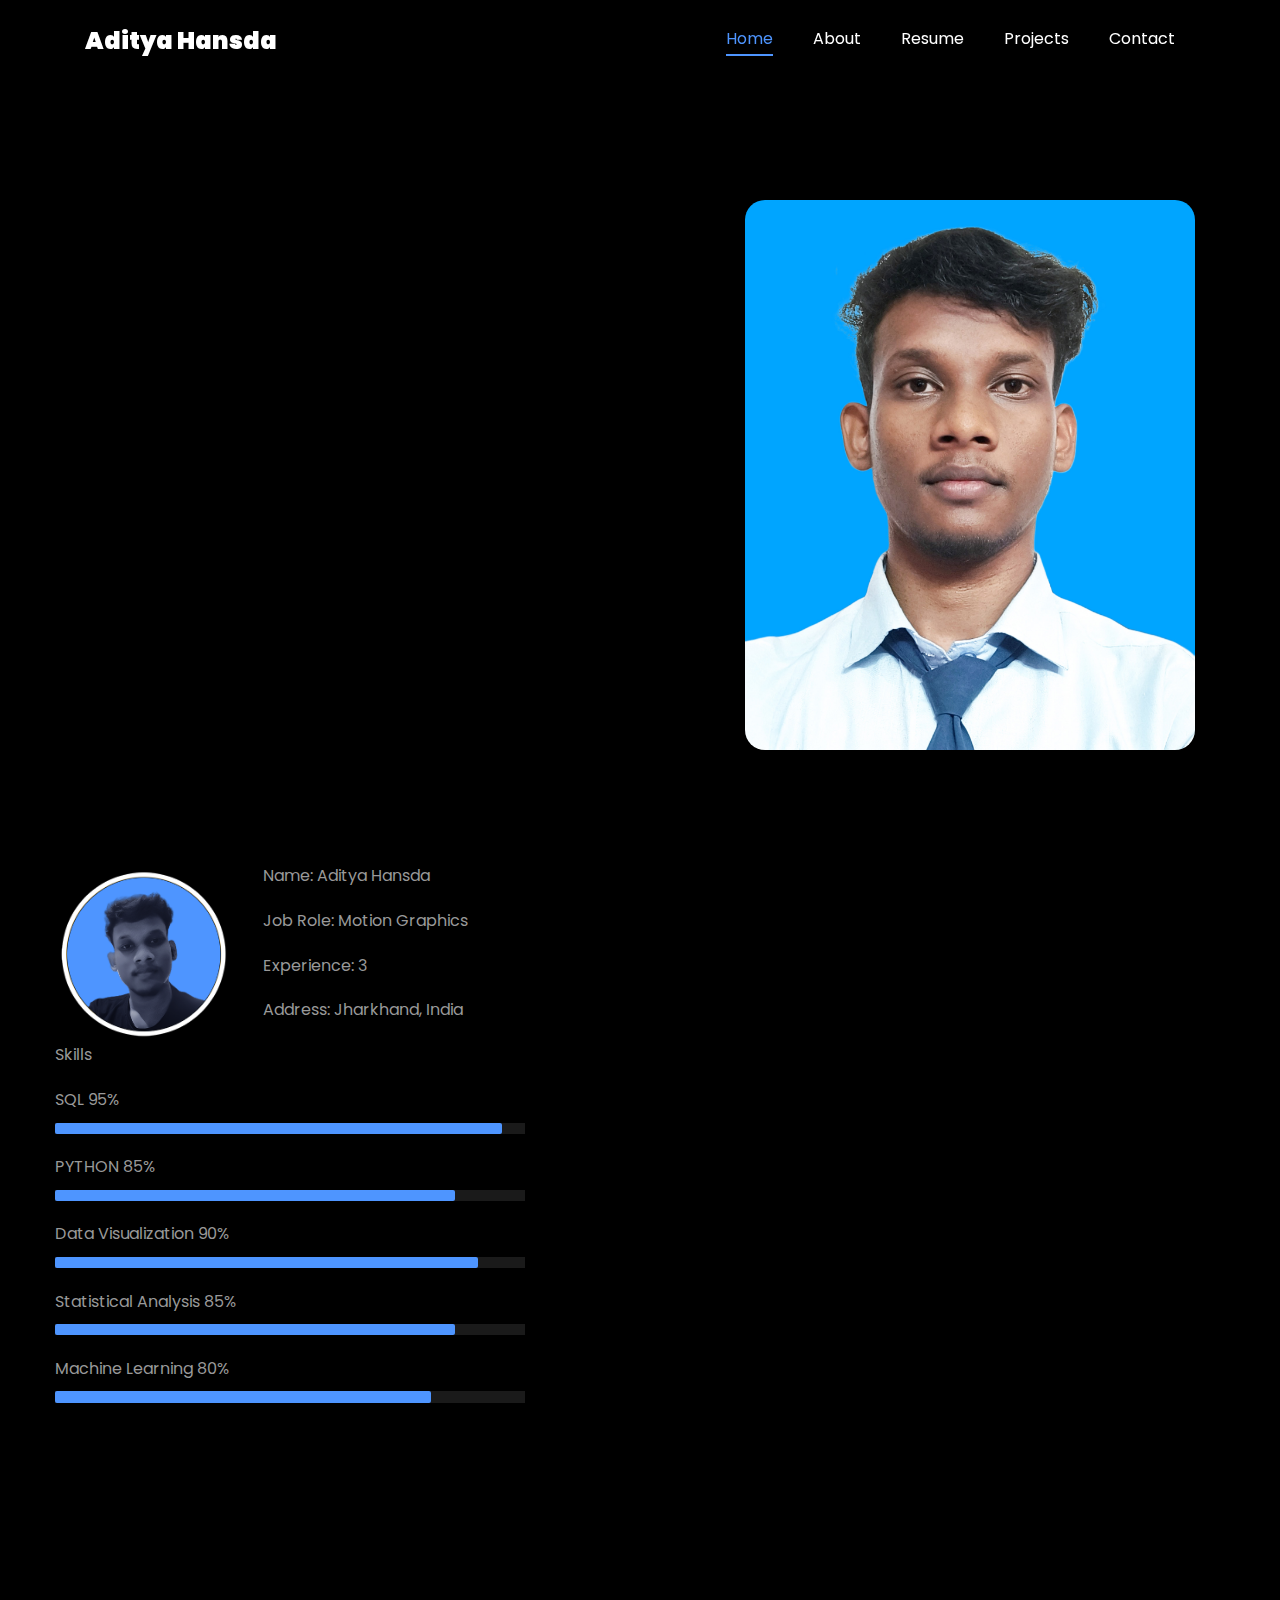
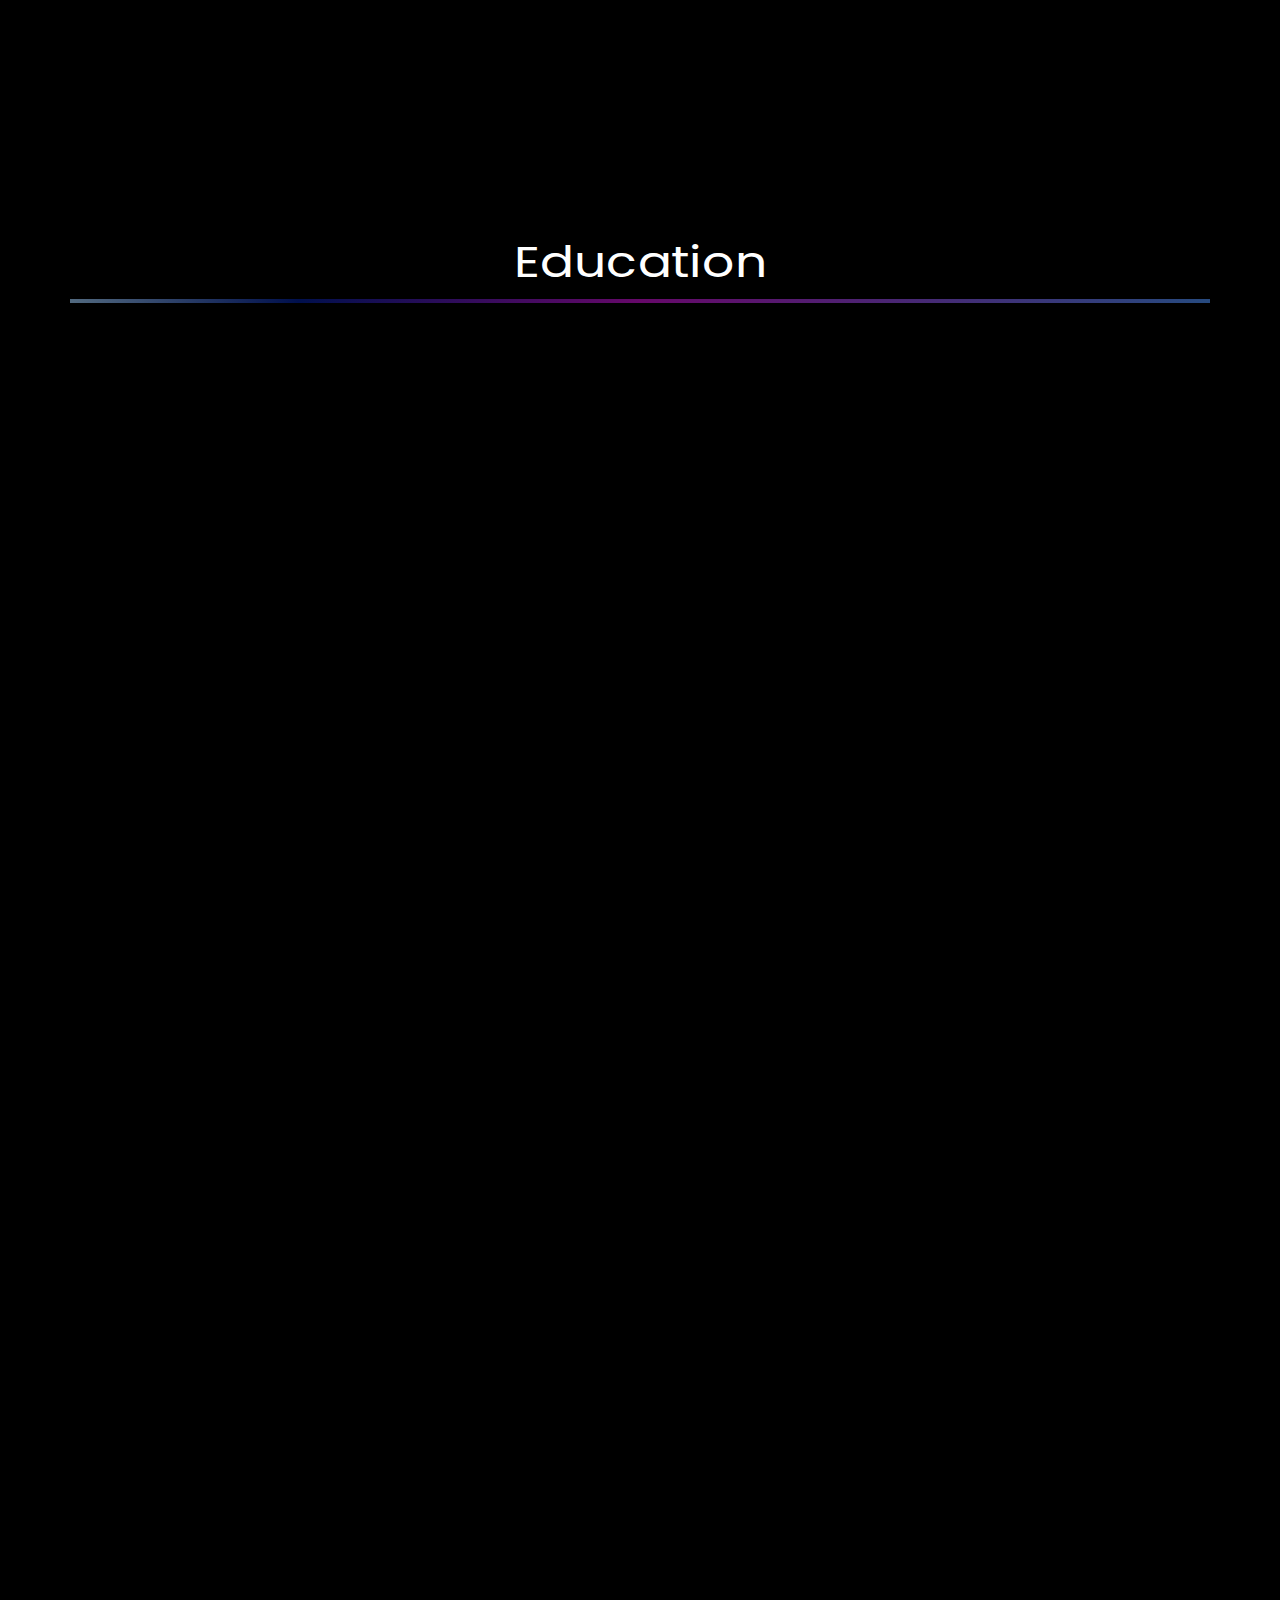
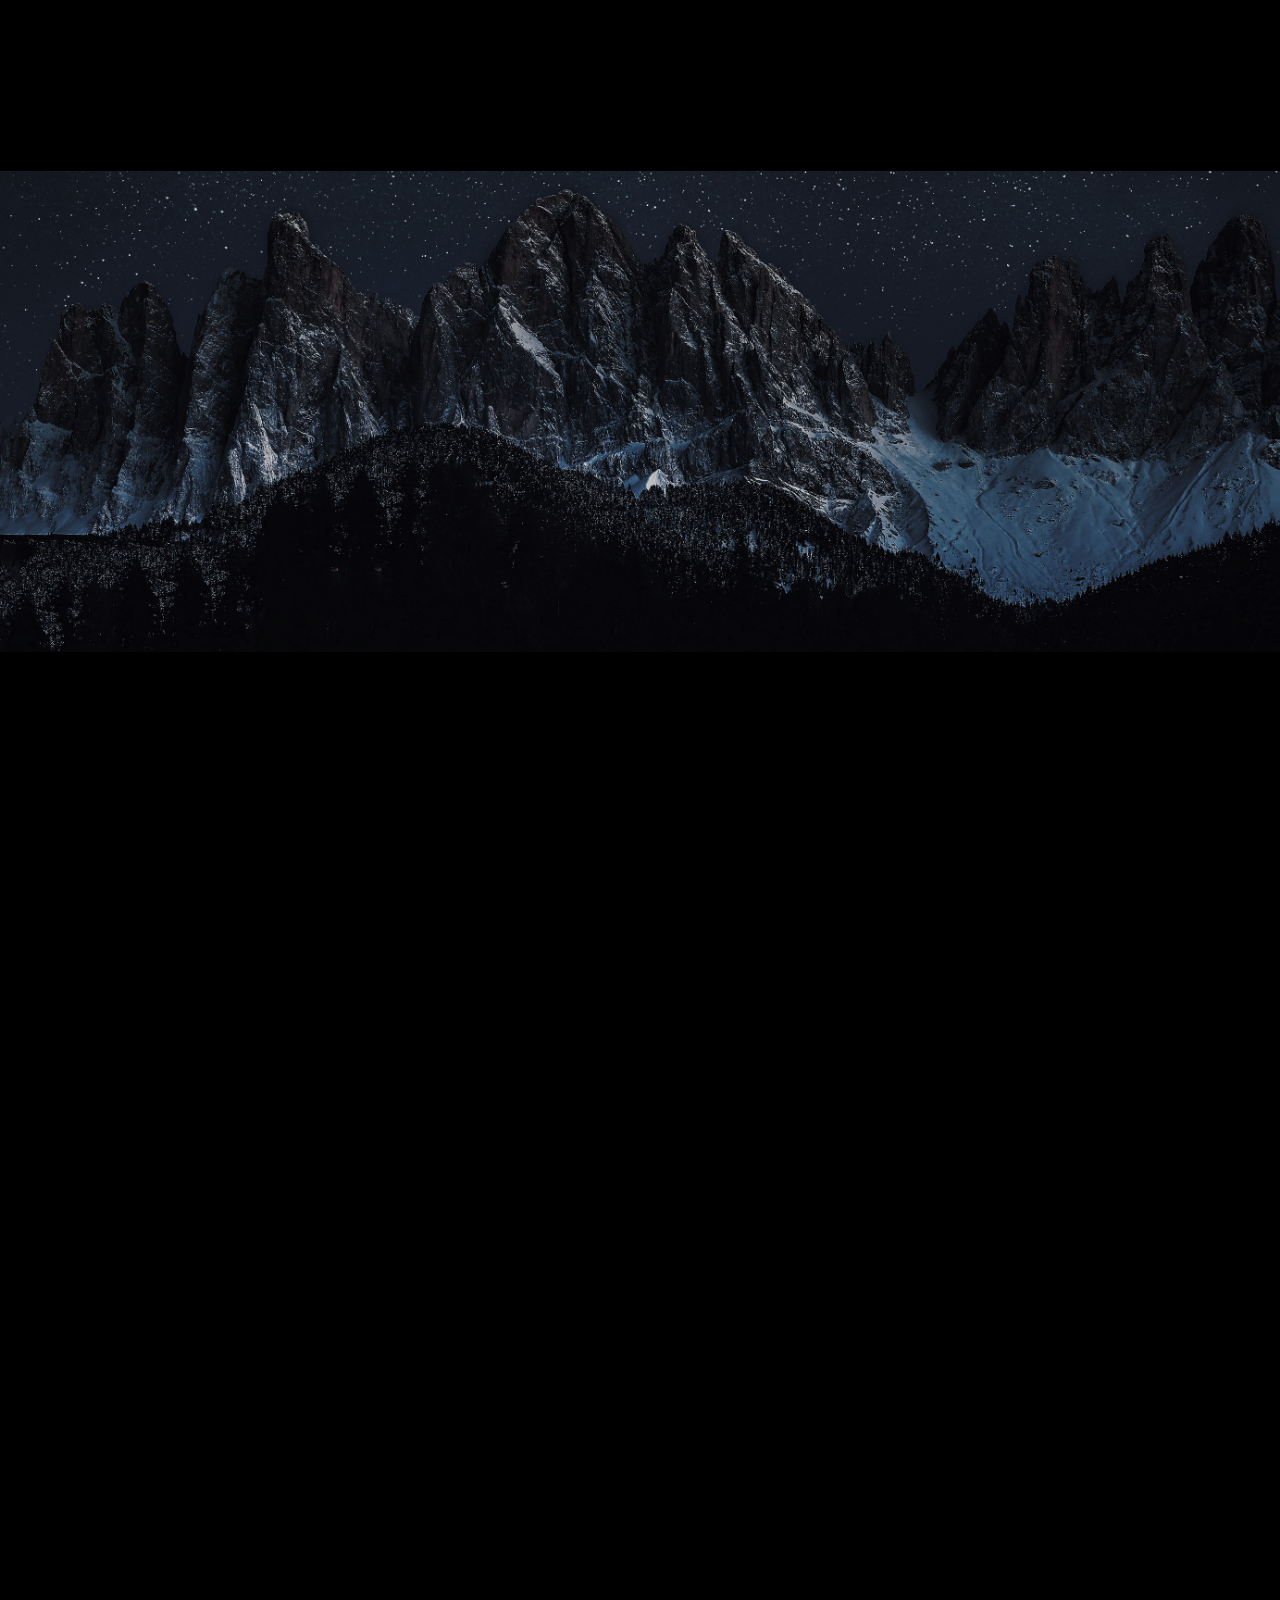
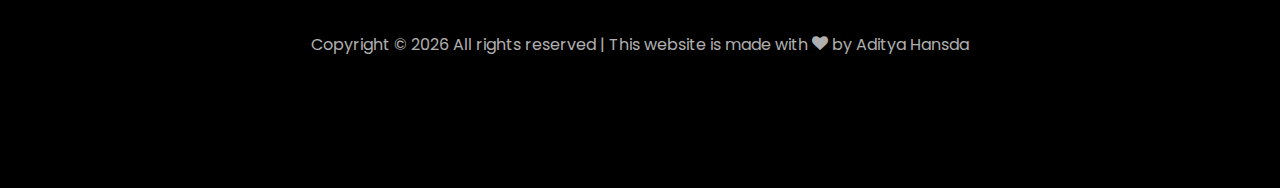
<file: index.html>
<!DOCTYPE html>
<html lang="en">

<head>
	<title>Aditya Handsa Portfolio</title>
	<meta charset="utf-8">
	<meta name="viewport" content="width=device-width, initial-scale=1, shrink-to-fit=no">

	<link href="https://fonts.googleapis.com/css?family=Poppins:100,200,300,400,500,600,700,800,900" rel="stylesheet">

	<link rel="stylesheet" href="css/open-iconic-bootstrap.min.css">
	<link rel="stylesheet" href="css/animate.css">

	<link rel="stylesheet" href="css/owl.carousel.min.css">
	<link rel="stylesheet" href="css/owl.theme.default.min.css">
	<link rel="stylesheet" href="css/magnific-popup.css">

	<link rel="stylesheet" href="css/aos.css">

	<link rel="stylesheet" href="css/ionicons.min.css">

	<link rel="stylesheet" href="css/flaticon.css">
	<link rel="stylesheet" href="css/icomoon.css">
	<link rel="stylesheet" href="css/style.css">



	<style>
		/*======================================
//--//-->   ABOUT
======================================*/

		.about-mf .box-shadow-full {
			padding-top: 4rem;
			padding-bottom: 4rem;
		}

		.about-mf .about-img {
			margin-bottom: 2rem;
		}

		.about-mf .about-img img {
			margin-left: 10px;
		}


		.skill-mf .progress {
			/* background-color: #cde1f8; */
			margin: .5rem 0 1.2rem 0;
			border-radius: 0;
			height: .7rem;
		}

		.skill-mf .progress .progress-bar {
			height: .7rem;
			background-color: #4e95ff;
		}


		/* Animation styles */
		#typing-animation {
			position: relative;
			font-size: 30px;
			font-weight: bold;
			color: rgb(255, 255, 255);
			overflow: hidden;
			white-space: nowrap;
			animation: typing 3s steps(20, end) infinite;
		}

		#typing-animation:before {
			content: "";
			/* position: absolute; */
			top: 0;
			left: 0;
			width: 0;
			height: 100%;
			background-color: #ccc;
			animation: typing-cursor 0.5s ease-in-out infinite;
		}

		@keyframes typing {
			from {
				width: 0;
			}

			to {
				width: 100%;
			}
		}

		@keyframes typing-cursor {
			from {
				width: 5px;
			}

			to {
				width: 0;
			}
		}


		/* project image zoom effect */

		.zoom-effect {
			overflow: hidden;
			transition: transform 0.3s ease-out;
		}

		.zoom-effect:hover {
			transform: scale(1.1);
		}
	</style>


</head>

<body data-spy="scroll" data-target=".site-navbar-target" data-offset="300">


	<nav class="navbar navbar-expand-lg navbar-dark ftco_navbar ftco-navbar-light site-navbar-target" id="ftco-navbar">
		<div class="container">
			<a class="navbar-brand" href="index.html">Aditya Hansda</a>
			<button class="navbar-toggler js-fh5co-nav-toggle fh5co-nav-toggle" type="button" data-toggle="collapse"
				data-target="#ftco-nav" aria-controls="ftco-nav" aria-expanded="false" aria-label="Toggle navigation">
				<span class="oi oi-menu"></span> Menu
			</button>

			<div class="collapse navbar-collapse" id="ftco-nav">
				<ul class="navbar-nav nav ml-auto">
					<li class="nav-item"><a href="#home-section" class="nav-link"><span>Home</span></a></li>
					<li class="nav-item"><a href="#about-section" class="nav-link"><span>About</span></a></li>
					<li class="nav-item"><a href="#resume-section" class="nav-link"><span>Resume</span></a></li>
					<li class="nav-item"><a href="#project-section" class="nav-link"><span>Projects</span></a></li>
					<li class="nav-item"><a href="#contact-section" class="nav-link"><span>Contact</span></a></li>
				</ul>
			</div>
		</div>
	</nav>
	<section id="home-section" class="hero">
		<div class="home-slider  owl-carousel">
			<div class="slider-item ">
				<div class="overlay"></div>
				<div class="container">
					<div class="row d-md-flex no-gutters slider-text align-items-end justify-content-end"
						data-scrollax-parent="true">


						<div class="one-third  order-md-last img"
							style="background-image:url(images/AdityaHansda.jpg); height: 550px; width: 450px; border-radius: 20px; background-color: red;">
							<div class="overlay"></div>
						</div>


						<div class="one-forth d-flex  align-items-center ftco-animate"
							data-scrollax=" properties: { translateY: '70%' }">
							<div class="text">
								<span class="subheading">Hello!</span>
								<h1 class="mb-4 mt-3">I'm <span>Aditya Hansda</span></h1>

								<!-- Element to contain animated typing -->
								<span id="typing-animation"></span>

								<script>

									// Initialize the typing animation
									const typingAnimationElement = document.getElementById('typing-animation');

									// Create an array of typing text
									const typingTexts = [
										'Computer Engineer  ',
										'Graphic Designer  ',

									];

									// Create a function to display the typing animation for a given text
									function playTypingAnimation(text) {
										// Loop through each character and add it to the element
										for (let i = 0; i < text.length; i++) {
											setTimeout(() => {
												typingAnimationElement.textContent += text[i];
											}, i * 200); // Increase the delay to slow down the typing animation
										}

										// Once the animation is complete, reset the text and start over
										setTimeout(() => {
											typingAnimationElement.textContent = '';
											playTypingAnimation(typingTexts[(typingTexts.indexOf(text) + 1) % typingTexts.length]);
										}, text.length * 200);
									}

									// Start the typing animation loop
									playTypingAnimation(typingTexts[0]);

								</script>

								<br>
								<br>
								<h2>Cyber Security Student</h2>
								<!-- <h2 class="d-flex" style="margin-bottom: 0">With over 5 years of experience</h2> -->
								<!-- <br> -->
								<p><a href="https://t.me/JharkhandEnginnersHub" class="btn btn-primary py-3 px-4">My
										Community</a>
									<a href="https://github.com/rishabhnmishra"
										class="btn btn-white btn-outline-white py-3 px-4">My works</a>
								</p>
							</div>
						</div>
					</div>
				</div>
			</div>
		</div>
	</section>



	<section class="ftco-about img ftco-section ftco-no-pb" id="about-section">
		<div class="container">
			<div class="row">
				<div class="row d-flex align-items-stretch">
					<div class="row d-flex">
						<div class="col-md-6 col-lg-5 d-flex">
							<div class="img-about img d-flex align-items-stretch">
								<div class="overlay">
									<div class="row">
										<div class="col-sm-6 col-md-5">
											<div class="about-img">
												<img src="images/about-me.png" class="img-fluid rounded b-shadow-a"
													alt="">
											</div>
										</div>
										<!-- Details next to profile image -->
										<div class="col-sm-6 col-md-7">
											<div class="about-info">
												<p><span class="title-s">Name: </span> <span>Aditya Hansda</span></p>
												<p><span class="title-s">Job Role: </span> <span>Motion Graphics</span>
												</p>
												<p><span class="title-s">Experience: </span> <span>3</span>
												</p>
												<p><span class="title-s">Address: </span> <span>Jharkhand, India</span>
												</p>
											</div>
										</div>
									</div>

									<div class="skill-mf">
										<p class="title-s">Skills</p>
										<span>SQL</span> <span class="pull-right">95%</span>
										<div class="progress">
											<div class="progress-bar" role="progressbar" style="width: 95%;"
												aria-valuenow="95" aria-valuemin="0" aria-valuemax="100"></div>
										</div>

										<span>PYTHON</span> <span class="pull-right">85%</span>
										<div class="progress">
											<div class="progress-bar" role="progressbar" style="width: 85%"
												aria-valuenow="85" aria-valuemin="0" aria-valuemax="100"></div>
										</div>

										<span>Data Visualization</span> <span class="pull-right">90%</span>
										<div class="progress">
											<div class="progress-bar" role="progressbar" style="width: 90%"
												aria-valuenow="90" aria-valuemin="0" aria-valuemax="100"></div>
										</div>

										<span>Statistical Analysis</span> <span class="pull-right">85%</span>
										<div class="progress">
											<div class="progress-bar" role="progressbar" style="width: 85%"
												aria-valuenow="85" aria-valuemin="0" aria-valuemax="100"></div>
										</div>

										<span>Machine Learning</span> <span class="pull-right">80%</span>
										<div class="progress">
											<div class="progress-bar" role="progressbar" style="width: 80%"
												aria-valuenow="80" aria-valuemin="0" aria-valuemax="100"></div>
										</div>
									</div>
								</div>
							</div>
						</div>

						<div class="col-md-6 col-lg-7 pl-lg-5 pb-5">
							<div class="row justify-content-start pb-3">
								<div class="col-md-12 heading-section ftco-animate">

									<h1 class="big">About</h1>
									<h2 class="mb-4">About Me</h2>

									<p>Hi, I’m Aditya Hansda, a B.Tech student in Cyber Security at Guru Gobind Singh
										Educational Society's Technical Campus. I lead Jharkhand Engineers Hub (JEHUB),
										a
										resource hub for polytechnic students. Passionate about web development, graphic
										design, and gaming.</p>
									<ul class="about-info mt-4 px-md-0 px-2">
										<li class="d-flex"><span>Profile:</span> <span>Data Science &amp;
												Analytics</span>
										</li>
										<li class="d-flex"><span>Other Skills:</span> <span>Cloud, PySpark, Excel, Git,
												JIRA, Google Analytics &amp; SEO</span></li>
										<li class="d-flex"><span>Interest:</span> <span>Traveling, Travel Photography,
												Teaching</span></li>
									</ul>
								</div>
							</div>


							<div class="counter-wrap ftco-animate d-flex mt-md-3">
								<div class="text">
									<p class="mb-4">
										<span class="number" data-number="30">0</span> <span>+</span>
										<span>&nbsp; Projects completed</span>
									</p>
									<p><a href="https://www.linkedin.com/in/rishabhnmishra/"
											class="btn btn-primary py-3 px-3">LinkedIn</a></p>
								</div>
							</div>
						</div>
					</div>
				</div>
			</div>
	</section>




	<section class="ftco-section ftco-no-pb" id="resume-section">
		<div class="container">
			<div class="row justify-content-center pb-5">
				<div class="col-md-10 heading-section text-center ftco-animate">
					<h1 class="big big-2">Resume</h1>
					<h2 class="mb-4">Resume</h2>
					<p>Looking for an opportunity in the field of Web Development. I am enthusiastic about exploring new
						challenges and continuously expanding my skillset to stay at the forefront of web development
						trends and technologies</p>
				</div>
			</div>

			<!-- <div class="row">
				<h1 class="big-4">Experience</h1>
				<div class="underline"></div>
			</div>
			<br>

			<div class="row">
				<div class="col-md-6">
					<div class="resume-wrap ftco-animate">
						<span class="date">2021-Present</span>
						<h2>Senior Data Analyst</h2>
						<span class="position">Merkle</span>
						<p class="mt-4">Merkle, a leading CXM and media company with over 10K+ professionals globally.
							It's a part of Dentsu International.
						<ul>
							<li>Analysed ad campaigns, clickstream, and customer surveys data, identified an increasing
								demand and launched a strategic product line.</li>
							<li>Developed time series forecasting models to predict sales and optimize marketing
								budgets, got model performance of 92%.</li>
							<li>Designed and executed A/B tests, performed rigorous statistical analysis. Led to 20% MoM
								increase in the conversion rate.</li>
						</ul>
						</p>
					</div>

				</div>

				<div class="col-md-6">
					<div class="resume-wrap ftco-animate">
						<span class="date">2018-2021</span>
						<h2>Senior Data Analyst</h2>
						<span class="position">iQuanti</span>
						<p class="mt-4">iQuanti is a data-driven digital marketing analytics and solutions company,
							helps top 100 global brands.
						<ul>
							<li>Performed in-depth market research and analysis to create online pages. Resulted in
								~100% website growth and 30% increase in conversion rate YoY.</li>
							<li>Delivered multiple training and mentorship sessions on analytical tools like SQL, MS
								Excel, Power BI, Tableau and Python.</li>
							<li>Performed migration and enhancements for merchandising dashboard, involved data
								integration and its feature improvement.</li>
						</ul>
						</p>
					</div>

				</div>
			</div> -->

			<br>
			<br>

			<div class="row">
				<h1 class="big-4">Education</h1>
				<div class="underline"></div>
			</div>
			<br>

			<div class="row">
				<div class="col-md-6">
					<div class="resume-wrap ftco-animate">
						<span class="date">2024-2027</span>
						<h2>B.tech in Cyber Security</h2>
						<span class="position">Guru Gobind Singh Educational Society's Technical Campus</span>
						<p class="mt-4">Grade: Apparing</p>
					</div>
				</div>

				<div class="col-md-6">
					<div class="resume-wrap ftco-animate">
						<span class="date">2020-2024</span>
						<h2>Diploma in Computer Engineering</h2>
						<span class="position">G.P Khutri</span>
						<p class="mt-4">Grade: First class distinction.</p>
					</div>
				</div>
			</div>

			<div class="row justify-content-center mt-5">
				<div class="col-md-6 text-center ftco-animate">
					<p><a href="#" class="btn btn-primary py-4 px-5">Download CV</a></p>
				</div>
			</div>
		</div>
	</section>



	<section class="ftco-section" id="project-section">
		<div class="container">
			<div class="row justify-content-center mb-5 pb-5">
				<div class="col-md-7 heading-section text-center ftco-animate">
					<h1 class="big big-2">Projects</h1>
					<h2 class="mb-4">Projects</h2>
					<p>Below are the sample of my work that I have done</p>
				</div>
			</div>
			<!-- <div class="row d-flex">
				<div class="col-md-4 d-flex ftco-animate">
					<div class="blog-entry justify-content-end">
						<a href="https://github.com/adityahansda/OnlineFIRSystem" class="block-20 zoom-effect"
							style="background-image: url('images/FIR.png');">
						</a>
						<div class="text mt-3 float-right d-block">

							<h3 class="heading"><a href="https://github.com/adityahansda/OnlineFIRSystem">Online
									FIR System</a></h3>
							<p>A web-based platform enabling citizens to file FIRs online, upload evidence, and track
								case status, enhancing accessibility and efficiency in crime reporting. Developed with
								HTML, CSS, JavaScript, </p>
						</div>
					</div>
				</div>
				<div class="col-md-4 d-flex ftco-animate">
					<div class="blog-entry justify-content-end">
						<a href="https://github.com/rishabhnmishra/Python_Diwali_Sales_Analysis/blob/main/Diwali_Sales_Analysis.ipynb"
							class="block-20 zoom-effect" style="background-image: url('images/proj_2.jpg');">
						</a>
						<div class="text mt-3 float-right d-block">

							<h3 class="heading"><a
									href="https://github.com/rishabhnmishra/Python_Diwali_Sales_Analysis/blob/main/Diwali_Sales_Analysis.ipynb">Data
									Analysis using Python Project for Beginners</a></h3>
							<p>Performed exploratory data analysis on diwali sales data using Python to improve the
								customer experience.</p>
						</div>
					</div>
				</div>
				<div class="col-md-4 d-flex ftco-animate">
					<div class="blog-entry">
						<a href="https://github.com/rishabhnmishra/Madhav_Store_Analysis_PowerBI/blob/main/Madhav%20Store%20dashboard.jpg"
							class="block-20 zoom-effect" style="background-image: url('images/proj_3.jpg');">
						</a>
						<div class="text mt-3 float-right d-block">

							<h3 class="heading"><a
									href="https://github.com/rishabhnmishra/Madhav_Store_Analysis_PowerBI/blob/main/Madhav%20Store%20dashboard.jpg">Power
									BI Sales dashboard Project for Beginners</a></h3>
							<p>Designed a power bi dashboard for Madhav Store to track and analyze the online sales data
								acorss India.</p>
						</div>
					</div>
				</div>
			</div>
			<br> -->
			<!-- added justify-content-center to center align the last two projects -->
			<div class="row d-flex justify-content-center">
				<div class="col-md-4 d-flex ftco-animate">
					<div class="blog-entry justify-content-end">
						<a href="https://github.com/adityahansda/OnlineFIRSystem" class="block-20 zoom-effect"
							style="background-image: url('images/FIR.png');">
						</a>
						<div class="text mt-3 float-right d-block">

							<h3 class="heading"><a href="https://github.com/adityahansda/OnlineFIRSystem">Online FIR
									System</a></h3>
							<p>A web-based platform enabling citizens to file FIRs online, upload evidence, and track
								case status, enhancing accessibility and efficiency in crime reporting. Developed with
								HTML, CSS, JavaScript, and Bootstrap.</p>
						</div>
					</div>
				</div>
				<div class="col-md-4 d-flex ftco-animate">
					<div class="blog-entry justify-content-end">
						<a href="https://github.com/adityahansda/gemini_multipdf_chat" class="block-20 zoom-effect"
							style="background-image: url('images/PDF.png');">
						</a>
						<div class="text mt-3 float-right d-block">

							<h3 class="heading"><a href="https://github.com/adityahansda/gemini_multipdf_chat">
									Geminin multipdf chat
								</a></h3>
							<p>Gemini PDF Chatbot: A Streamlit-based application powered by the Gemini conversational AI
								model. Upload multiple PDF files, extract text, and engage in natural language
								conversations to receive detailed responses based on the document context.</p>
						</div>
					</div>
				</div>
			</div>
		</div>
	</section>

	<section class="ftco-section ftco-no-pt ftco-no-pb ftco-counter img" id="section-counter">
		<div class="container">
			<div class="row d-md-flex align-items-center">
				<div class="col-md d-flex justify-content-center counter-wrap ftco-animate">
					<div class="block-18">
						<div class="text">
							<strong class="number" data-number="10">0</strong>
							<span>Certificates</span>
						</div>
					</div>
				</div>
				<div class="col-md d-flex justify-content-center counter-wrap ftco-animate">
					<div class="block-18">
						<div class="text">
							<strong class="number" data-number="6">0</strong>
							<span>Projects</span>
						</div>
					</div>
				</div>
				<div class="col-md d-flex justify-content-center counter-wrap ftco-animate">
					<div class="block-18">
						<div class="text">
							<strong class="number" data-number="1000">0</strong>
							<span>My Commnuity Members</span>
						</div>
					</div>
				</div>
				<div class="col-md d-flex justify-content-center counter-wrap ftco-animate">
					<div class="block-18">
						<div class="text">
							<strong class="number" data-number="0">0</strong>
							<span>Cups of coffee</span>
						</div>
					</div>
				</div>
			</div>
		</div>

		<div class="ftco-section ftco-hireme img margin-top" style="background-image: url(images/bg_1.jpg)">
			<!-- <div class="container"> -->
			<div class="row justify-content-center">
				<div class="col-md-7 ftco-animate text-center">
					<h2>More projects on<span> Github </span> </h2>
					<div class="heading">
						<h4> I love to Design Front-end &amp; Graphics Design </h4>
						<br>
						<p><a href="https://github.com/adityahansda" class="btn btn-primary py-3 px-5">GitHub</a></p>
					</div>
				</div>
			</div>
			<!-- </div> -->
		</div>
	</section>



	<section class="ftco-section contact-section ftco-no-pb" id="contact-section">
		<div class="container">
			<div class="row justify-content-center mb-5 pb-3">
				<div class="col-md-7 heading-section text-center ftco-animate">
					<h1 class="big big-2">Contact</h1>
					<h2 class="mb-4">Contact Me</h2>
					<p>Below are the details to reach out to me!</p>
				</div>
			</div>

			<div class="row d-flex contact-info mb-5">
				<div class="col-md-6 col-lg-3 d-flex ftco-animate">
					<div class="align-self-stretch box p-4 text-center">
						<div class="icon d-flex align-items-center justify-content-center">
							<span class="icon-map-signs"></span>
						</div>
						<h3 class="mb-4">Address</h3>
						<p>Bokaro,Jharkhand,India</p>
					</div>
				</div>
				<div class="col-md-6 col-lg-3 d-flex ftco-animate">
					<div class="align-self-stretch box p-4 text-center">
						<div class="icon d-flex align-items-center justify-content-center">
							<span class="icon-phone2"></span>
						</div>
						<h3 class="mb-4">Contact Number</h3>
						<p><a href="tel://0101010101">+ 6205981226</a></p>
					</div>
				</div>
				<div class="col-md-6 col-lg-3 d-flex ftco-animate">
					<div class="align-self-stretch box p-4 text-center">
						<div class="icon d-flex align-items-center justify-content-center">
							<span class="icon-paper-plane"></span>
						</div>
						<h3 class="mb-4">Email Address</h3>
						<p><a href="mailto:info@yoursite.com">adityahansda10@gmail.com</a></p>
					</div>
				</div>
				<div class="col-md-6 col-lg-3 d-flex ftco-animate">
					<div class="align-self-stretch box p-4 text-center">
						<div class="icon d-flex align-items-center justify-content-center">
							<span class="icon-globe"></span>
						</div>
						<h3 class="mb-4">Download Resume</h3>
						<p><a
								href="https://drive.google.com/file/d/1T8tq2YA4iu3rxX_OEdeCDMyhxq0D-B7I/view?usp=drive_link">resumelink</a>
						</p>
					</div>
				</div>

				<div class="container">
					<br>
					<br>
					<div class="row justify-content-center">
						<div class="col-md-7 ftco-animate text-center">
							<h2>Have a<span> Question? </span> <a href="https://wa.me/+916205981226/?text=Hi, I have a
									question for you" class="btn btn-primary py-3 px-5">Click Here</a> </h2>
						</div>
					</div>
					<br>
					<ul class="ftco-footer-social list-unstyled d-flex justify-content-center align-items-center mb-0">
						<li class="ftco-animate normal-txt">Find me on </li>
						<li class="ftco-animate"><a href="https://www.youtube.com/@adityahansda10"><span
									class="icon-youtube"></span></a></li>
						<li class="ftco-animate"><a href="https://www.linkedin.com/in/aditya-hanasda/"><span
									class="icon-linkedin"></span></a></li>
						<li class="ftco-animate"><a href="https://www.instagram.com/aditya_hansda10/"><span
									class="icon-instagram"></span></a></li>
					</ul>
					<br>
				</div>
			</div>
	</section>




	<footer class="ftco-footer ftco-section">
		<div class="container">
			<div class="row">
				<div class="col-md-12 text-center">

					<p><!-- Link back to Colorlib can't be removed. Template is licensed under CC BY 3.0. -->
						Copyright &copy;
						<script>document.write(new Date().getFullYear());</script> All rights reserved | This website
						is made with <i class="icon-heart color-danger" aria-hidden="true"></i> by <a
							href="https://colorlib.com" target="_blank">Aditya Hansda</a>
						<!-- Link back to Colorlib can't be removed. Template is licensed under CC BY 3.0. -->
					</p>
				</div>
			</div>
		</div>
	</footer>


	<!-- loader -->
	<div id="ftco-loader" class="show fullscreen"><svg class="circular" width="48px" height="48px">
			<circle class="path-bg" cx="24" cy="24" r="22" fill="none" stroke-width="4" stroke="#eeeeee" />
			<circle class="path" cx="24" cy="24" r="22" fill="none" stroke-width="4" stroke-miterlimit="10"
				stroke="#F96D00" />
		</svg></div>


	<script src="js/jquery.min.js"></script>
	<script src="js/jquery-migrate-3.0.1.min.js"></script>
	<script src="js/popper.min.js"></script>
	<script src="js/bootstrap.min.js"></script>
	<script src="js/jquery.easing.1.3.js"></script>
	<script src="js/jquery.waypoints.min.js"></script>
	<script src="js/jquery.stellar.min.js"></script>
	<script src="js/owl.carousel.min.js"></script>
	<script src="js/jquery.magnific-popup.min.js"></script>
	<script src="js/aos.js"></script>
	<script src="js/jquery.animateNumber.min.js"></script>
	<script src="js/scrollax.min.js"></script>

	<script src="js/main.js"></script>

</body>

</html>
</file>
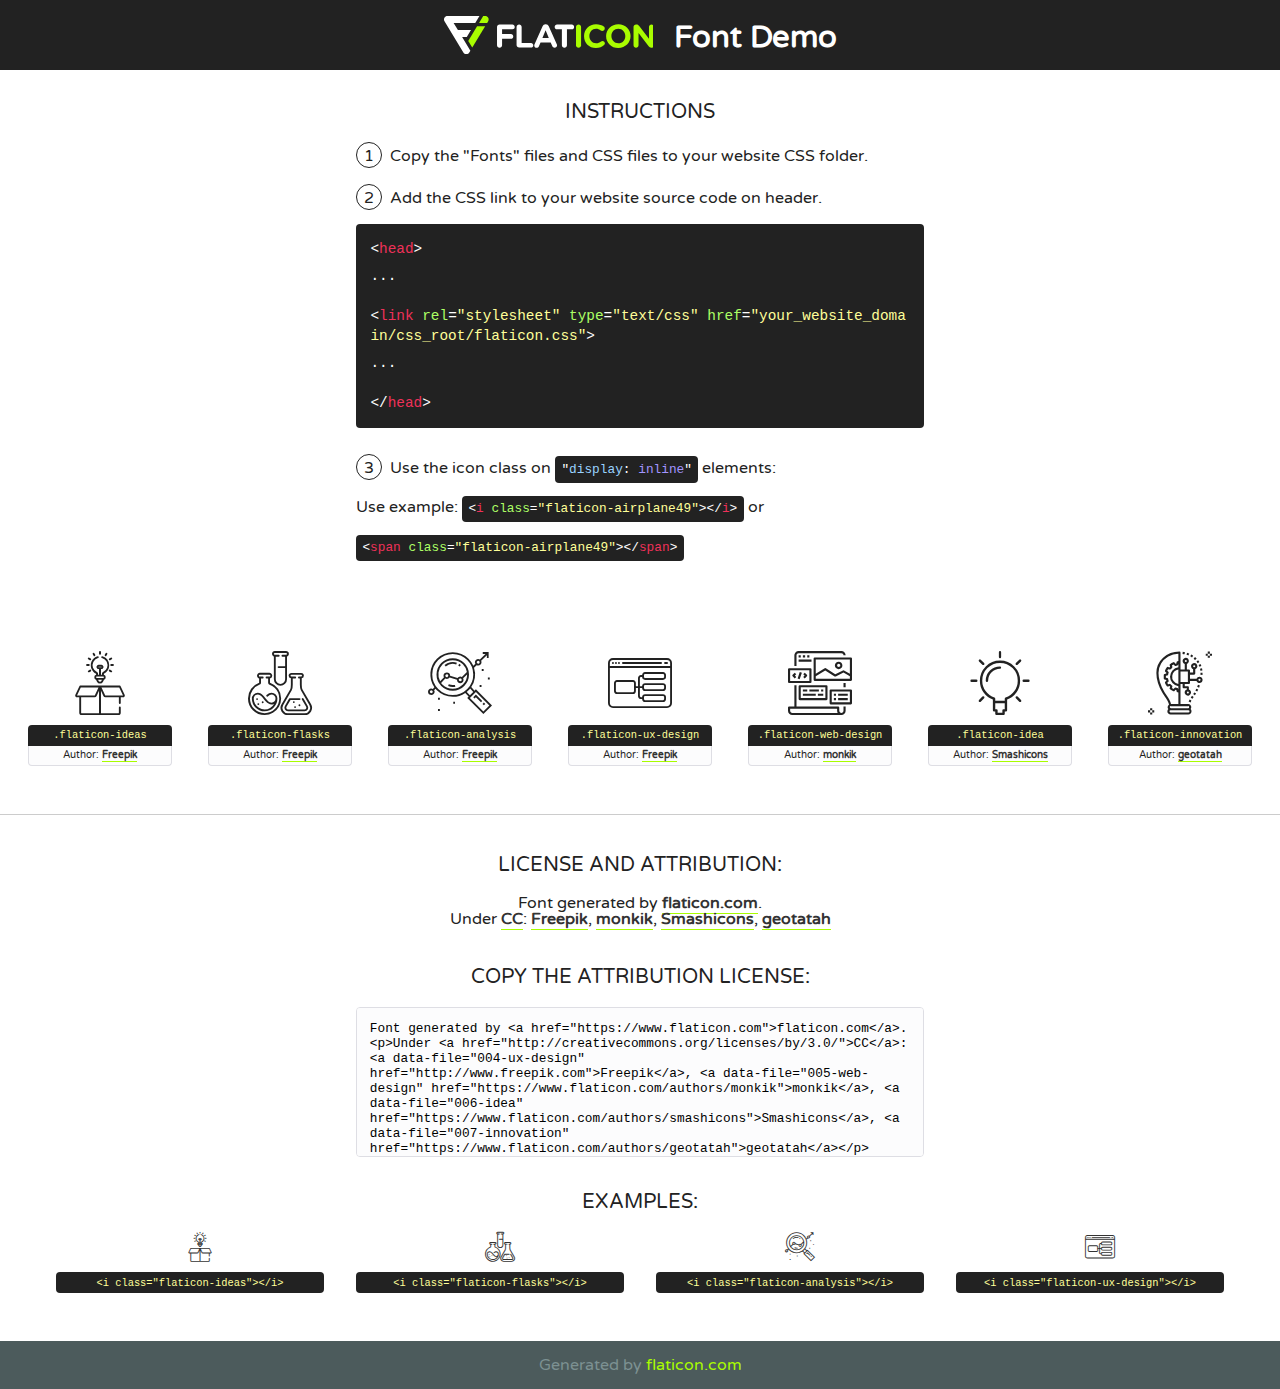
<file: fonts/flaticon/font/flaticon.html>
<!DOCTYPE html>
<!--
  Flaticon icon font: Flaticon
  Creation date: 20/03/2019 02:18
-->
<html>
<!DOCTYPE html>
<html>

<head>
    <title>Flaticon WebFont</title>
    <link href="http://fonts.googleapis.com/css?family=Varela+Round" rel="stylesheet" type="text/css" />
    <link rel="stylesheet" type="text/css" href="flaticon.css">
    <meta charset="UTF-8">
    <style>
    html, body, div, span, applet, object, iframe,
    h1, h2, h3, h4, h5, h6, p, blockquote, pre,
    a, abbr, acronym, address, big, cite, code,
    del, dfn, em, img, ins, kbd, q, s, samp,
    small, strike, strong, sub, sup, tt, var,
    b, u, i, center,
    dl, dt, dd, ol, ul, li,
    fieldset, form, label, legend,
    table, caption, tbody, tfoot, thead, tr, th, td,
    article, aside, canvas, details, embed, 
    figure, figcaption, footer, header, hgroup, 
    menu, nav, output, ruby, section, summary,
    time, mark, audio, video {
        margin: 0;
        padding: 0;
        border: 0;
        font-size: 100%;
        font: inherit;
        vertical-align: baseline;
    }
    /* HTML5 display-role reset for older browsers */
    article, aside, details, figcaption, figure, 
    footer, header, hgroup, menu, nav, section {
        display: block;
    }
    body {
        line-height: 1;
    }
    ol, ul {
        list-style: none;
    }
    blockquote, q {
        quotes: none;
    }
    blockquote:before, blockquote:after,
    q:before, q:after {
        content: '';
        content: none;
    }
    table {
        border-collapse: collapse;
        border-spacing: 0;
    }
    body {
        font-family: 'Varela Round', Helvetica, Arial, sans-serif;
        font-size: 16px;
        color: #222;
    }
    a {
        color: #333;
        border-bottom: 1px solid #a9fd00;
        font-weight: bold;
        text-decoration: none;
    }
    * {
        -moz-box-sizing: border-box;
        -webkit-box-sizing: border-box;
        box-sizing: border-box;
        margin: 0;
        padding: 0;
    }
    [class^="flaticon-"]:before, [class*=" flaticon-"]:before, [class^="flaticon-"]:after, [class*=" flaticon-"]:after {
        font-family: Flaticon;
        font-size: 30px;
        font-style: normal;
        margin-left: 20px;
        color: #333;
    }
    .wrapper {
        max-width: 600px;
        margin: auto;
        padding: 0 1em;
    }
    .title {
        font-size: 1.25em;
        text-align: center;
        margin-bottom: 1em;
        text-transform: uppercase;
    }
    header {
        text-align: center;
        background-color: #222;
        color: #fff;
        padding: 1em;
    }
    header .logo {
        width: 210px;
        height: 38px;
        display: inline-block;
        vertical-align: middle;
        margin-right: 1em;
        border: none;
    }
    header strong {
        font-size: 1.95em;
        font-weight: bold;
        vertical-align: middle;
        margin-top: 5px;
        display: inline-block;
    }
    .demo {
        margin: 2em auto;
        line-height: 1.25em;
    }
    .demo ul li {
        margin-bottom: 1em;
    }
    .demo ul li .num {
        color: #222;
        border-radius: 20px;
        display: inline-block;
        width: 26px;
        padding: 3px;
        height: 26px;
        text-align: center;
        margin-right: 0.5em;
        border: 1px solid #222;
    }
    .demo ul li code {
        background-color: #222;
        border-radius: 4px;
        padding: 0.25em 0.5em;
        display: inline-block;
        color: #fff;
        font-family: Consolas,Monaco,Lucida Console,Liberation Mono,DejaVu Sans Mono,Bitstream Vera Sans Mono,Courier New, monospace;
        font-weight: lighter;
        margin-top: 1em;
        font-size: 0.8em;
        word-break: break-all;
    }
    .demo ul li code.big {
        padding: 1em;
        font-size: 0.9em;
    }
    .demo ul li code .red {
        color: #EF3159;
    }
    .demo ul li code .green {
        color: #ACFF65;
    }
    .demo ul li code .yellow {
        color: #FFFF99;
    }
    .demo ul li code .blue {
        color: #99D3FF;
    }
    .demo ul li code .purple {
        color: #A295FF;
    }
    .demo ul li code .dots {
        margin-top: 0.5em;
        display: block;
    }
    #glyphs {
        border-bottom: 1px solid #ccc;
        padding: 2em 0;
        text-align: center;
    }
    .glyph {
        display: inline-block;
        width: 9em;
        margin: 1em;
        text-align: center;
        vertical-align: top;
        background: #FFF;
    }
    .glyph .glyph-icon {
        padding: 10px;
        display: block;
        font-family:"Flaticon";
        font-size: 64px;
        line-height: 1;
    }
    .glyph .glyph-icon:before {
        font-size: 64px;
        color: #222;
        margin-left: 0;
    }
    .class-name {
        font-size: 0.65em;
        background-color: #222;
        color: #fff;
        border-radius: 4px 4px 0 0;
        padding: 0.5em;
        color: #FFFF99;
        font-family: Consolas,Monaco,Lucida Console,Liberation Mono,DejaVu Sans Mono,Bitstream Vera Sans Mono,Courier New, monospace;
    }
    .author-name {
        font-size: 0.6em;
        background-color: #fcfcfd;
        border: 1px solid #DEDEE4;
        border-top: 0;
        border-radius: 0 0 4px 4px;
        padding: 0.5em;
    }
    .class-name:last-child {
        font-size: 10px;
        color:#888;
    }
    .class-name:last-child a {
        font-size: 10px;
        color:#555;
    }
    .class-name:last-child a:hover {
        color:#a9fd00;
    }
    .glyph > input {
        display: block;
        width: 100px;
        margin: 5px auto;
        text-align: center;
        font-size: 12px;
        cursor: text;
    }
    .glyph > input.icon-input {
        font-family:"Flaticon";
        font-size: 16px;
        margin-bottom: 10px;
    }
    .attribution .title {
        margin-top: 2em;
    }
    .attribution textarea {
        background-color: #fcfcfd;
        padding: 1em;
        border: none;
        box-shadow: none;
        border: 1px solid #DEDEE4;
        border-radius: 4px;
        resize: none;
        width: 100%;
        height: 150px;
        font-size: 0.8em;
        font-family: Consolas,Monaco,Lucida Console,Liberation Mono,DejaVu Sans Mono,Bitstream Vera Sans Mono,Courier New, monospace;
        -webkit-appearance: none;
    }
    .iconsuse {
        margin: 2em auto;
        text-align: center;
        max-width: 1200px;
    }
    .iconsuse:after {
        content: '';
        display: table;
        clear: both;
    }
    .iconsuse .image {
        float: left;
        width: 25%;
        padding: 0 1em;
    }
    .iconsuse .image p {
        margin-bottom: 1em;
    }
    .iconsuse .image span {
        display: block;
        font-size: 0.65em;
        background-color: #222;
        color: #fff;
        border-radius: 4px;
        padding: 0.5em;
        color: #FFFF99;
        margin-top: 1em;
        font-family: Consolas,Monaco,Lucida Console,Liberation Mono,DejaVu Sans Mono,Bitstream Vera Sans Mono,Courier New, monospace;
    }
    #footer {
        text-align: center;
        background-color: #4C5B5C;
        color: #7c9192;
        padding: 1em;
    }
    #footer a {
        border: none;
        color: #a9fd00;
        font-weight: normal;
    }
    @media (max-width: 960px) {
        .iconsuse .image {
            width: 50%;
        }
    }
    @media (max-width: 560px) {
        .iconsuse .image {
            width: 100%;
        }
    }
    </style>
</head>

<body class="characters-off">

    <header>
        <a href="https://www.flaticon.com" target="_blank" class="logo">
            <svg version="1.1" xmlns="http://www.w3.org/2000/svg" xmlns:xlink="http://www.w3.org/1999/xlink" xmlns:a="http://ns.adobe.com/AdobeSVGViewerExtensions/3.0/" viewBox="0 0 560.875 102.036" enable-background="new 0 0 560.875 102.036" xml:space="preserve">
                <defs>
                </defs>
                <g>
                    <g class="letters">
                        <path fill="#ffffff" d="M141.596,29.675c0-3.777,2.985-6.767,6.764-6.767h34.438c3.426,0,6.15,2.728,6.15,6.15
                        c0,3.43-2.724,6.149-6.15,6.149h-27.674v13.091h23.719c3.429,0,6.151,2.724,6.151,6.15c0,3.43-2.723,6.149-6.151,6.149h-23.719
                        v17.574c0,3.773-2.986,6.761-6.764,6.761c-3.779,0-6.764-2.989-6.764-6.761V29.675z"></path>
                        <path fill="#ffffff" d="M193.844,29.149c0-3.781,2.985-6.767,6.764-6.767c3.776,0,6.763,2.985,6.763,6.767v42.957h25.039
                        c3.426,0,6.149,2.726,6.149,6.153c0,3.425-2.723,6.15-6.149,6.15h-31.802c-3.779,0-6.764-2.986-6.764-6.768V29.149z"></path>
                        <path fill="#ffffff" d="M241.891,75.71l21.438-48.407c1.492-3.341,4.215-5.357,7.906-5.357h0.792
                        c3.686,0,6.323,2.017,7.815,5.357l21.439,48.407c0.436,0.967,0.701,1.845,0.701,2.723c0,3.602-2.809,6.501-6.414,6.501
                        c-3.161,0-5.269-1.845-6.499-4.655l-4.132-9.661h-27.059l-4.301,10.102c-1.144,2.631-3.426,4.214-6.237,4.214
                        c-3.517,0-6.24-2.81-6.24-6.325C241.1,77.64,241.451,76.677,241.891,75.71z M279.932,58.666l-8.521-20.297l-8.526,20.297H279.932
                        z"></path>
                        <path fill="#ffffff" d="M314.864,35.387H301.86c-3.429,0-6.239-2.813-6.239-6.238c0-3.429,2.811-6.24,6.239-6.24h39.533
                        c3.426,0,6.237,2.811,6.237,6.24c0,3.425-2.811,6.238-6.237,6.238h-13.001v42.785c0,3.773-2.99,6.761-6.764,6.761
                        c-3.779,0-6.764-2.989-6.764-6.761V35.387z"></path>
                        <path fill="#A9FD00" d="M352.615,29.149c0-3.781,2.985-6.767,6.767-6.767c3.774,0,6.761,2.985,6.761,6.767v49.024
                        c0,3.773-2.987,6.761-6.761,6.761c-3.781,0-6.767-2.989-6.767-6.761V29.149z"></path>
                        <path fill="#A9FD00" d="M374.132,53.836v-0.179c0-17.481,13.178-31.801,32.065-31.801c9.22,0,15.459,2.458,20.557,6.238
                        c1.402,1.054,2.637,2.985,2.637,5.357c0,3.692-2.985,6.59-6.681,6.59c-1.845,0-3.071-0.702-4.044-1.319
                        c-3.776-2.813-7.729-4.393-12.562-4.393c-10.364,0-17.831,8.611-17.831,19.154v0.173c0,10.542,7.291,19.329,17.831,19.329
                        c5.715,0,9.492-1.756,13.359-4.834c1.049-0.874,2.458-1.491,4.039-1.491c3.429,0,6.325,2.813,6.325,6.236
                        c0,2.106-1.056,3.78-2.282,4.834c-5.539,4.834-12.036,7.733-21.878,7.733C387.572,85.464,374.132,71.493,374.132,53.836z"></path>
                        <path fill="#A9FD00" d="M433.009,53.836v-0.179c0-17.481,13.79-31.801,32.766-31.801c18.981,0,32.592,14.143,32.592,31.628v0.173
                        c0,17.483-13.785,31.807-32.769,31.807C446.625,85.464,433.009,71.32,433.009,53.836z M484.224,53.836v-0.179
                        c0-10.539-7.725-19.326-18.626-19.326c-10.893,0-18.449,8.611-18.449,19.154v0.173c0,10.542,7.73,19.329,18.626,19.329
                        C476.676,72.986,484.224,64.378,484.224,53.836z"></path>
                        <path fill="#A9FD00" d="M506.233,29.321c0-3.774,2.99-6.763,6.767-6.763h1.401c3.252,0,5.183,1.583,7.029,3.953l26.093,34.265
                        V29.059c0-3.692,2.99-6.677,6.681-6.677c3.683,0,6.671,2.985,6.671,6.677v48.934c0,3.78-2.987,6.765-6.764,6.765h-0.436
                        c-3.257,0-5.188-1.581-7.034-3.953l-27.056-35.492v32.944c0,3.687-2.985,6.676-6.678,6.676c-3.683,0-6.673-2.989-6.673-6.676
                        V29.321z"></path>
                    </g>
                    <g class="insignia">
                        <path fill="#ffffff" d="M48.372,56.137h12.517l11.156-18.537H37.186L25.688,18.539h57.825L94.668,0H9.271
                        C5.925,0,2.842,1.801,1.198,4.716c-1.644,2.907-1.593,6.482,0.134,9.343l50.38,83.501c1.678,2.781,4.689,4.476,7.938,4.476
                        c3.246,0,6.257-1.695,7.935-4.476l2.898-4.804L48.372,56.137z"></path>
                        <g class="i">
                            <path fill="#A9FD00" d="M93.575,18.539h0.031v0.004l21.652,0.004l2.705-4.488c1.727-2.861,1.778-6.436,0.133-9.343
                            C116.454,1.801,113.371,0,110.026,0h-5.294L93.575,18.539z"></path>
                            <polygon fill="#A9FD00" points="88.291,27.356 64.725,66.486 75.519,84.404 109.942,27.356"></polygon>
                        </g>
                    </g>
                </g>
            </svg>
        </a>
        <strong>Font Demo</strong>
    </header>


    <section class="demo wrapper">

        <p class="title">Instructions</p>

        <ul>
            <li>
                <span class="num">1</span>Copy the "Fonts" files and CSS files to your website CSS folder.
            </li>
            <li>
                <span class="num">2</span>Add the CSS link to your website source code on header.
                <code class="big">
                    &lt;<span class="red">head</span>&gt;
                    <br/><span class="dots">...</span>
                    <br/>&lt;<span class="red">link</span> <span class="green">rel</span>=<span class="yellow">"stylesheet"</span> <span class="green">type</span>=<span class="yellow">"text/css"</span> <span class="green">href</span>=<span class="yellow">"your_website_domain/css_root/flaticon.css"</span>&gt;
                    <br/><span class="dots">...</span>
                    <br/>&lt;/<span class="red">head</span>&gt;
                </code>
            </li>

            <li>
                <p>
                    <span class="num">3</span>Use the icon class on <code>"<span class="blue">display</span>:<span class="purple"> inline</span>"</code> elements:
                    <br />
                    Use example: <code>&lt;<span class="red">i</span> <span class="green">class</span>=<span class="yellow">&quot;flaticon-airplane49&quot;</span>&gt;&lt;/<span class="red">i</span>&gt;</code> or <code>&lt;<span class="red">span</span> <span class="green">class</span>=<span class="yellow">&quot;flaticon-airplane49&quot;</span>&gt;&lt;/<span class="red">span</span>&gt;</code>
            </li>
        </ul>

    </section>




   <section id="glyphs">          
    
      
        <div class="glyph"><div class="glyph-icon flaticon-ideas"></div>
            <div class="class-name">.flaticon-ideas</div>
            <div class="author-name">Author: <a data-file="001-ideas" href="http://www.freepik.com">Freepik</a> </div> 
        </div>        
        
        <div class="glyph"><div class="glyph-icon flaticon-flasks"></div>
            <div class="class-name">.flaticon-flasks</div>
            <div class="author-name">Author: <a data-file="002-flasks" href="http://www.freepik.com">Freepik</a> </div> 
        </div>        
        
        <div class="glyph"><div class="glyph-icon flaticon-analysis"></div>
            <div class="class-name">.flaticon-analysis</div>
            <div class="author-name">Author: <a data-file="003-analysis" href="http://www.freepik.com">Freepik</a> </div> 
        </div>        
        
        <div class="glyph"><div class="glyph-icon flaticon-ux-design"></div>
            <div class="class-name">.flaticon-ux-design</div>
            <div class="author-name">Author: <a data-file="004-ux-design" href="http://www.freepik.com">Freepik</a> </div> 
        </div>        
        
        <div class="glyph"><div class="glyph-icon flaticon-web-design"></div>
            <div class="class-name">.flaticon-web-design</div>
            <div class="author-name">Author: <a data-file="005-web-design" href="https://www.flaticon.com/authors/monkik">monkik</a> </div> 
        </div>        
        
        <div class="glyph"><div class="glyph-icon flaticon-idea"></div>
            <div class="class-name">.flaticon-idea</div>
            <div class="author-name">Author: <a data-file="006-idea" href="https://www.flaticon.com/authors/smashicons">Smashicons</a> </div> 
        </div>        
        
        <div class="glyph"><div class="glyph-icon flaticon-innovation"></div>
            <div class="class-name">.flaticon-innovation</div>
            <div class="author-name">Author: <a data-file="007-innovation" href="https://www.flaticon.com/authors/geotatah">geotatah</a> </div> 
        </div>        
        

    </section>



    <section class="attribution wrapper"   style="text-align:center;">

      <div class="title">License and attribution:</div><div class="attrDiv">Font generated by <a href="https://www.flaticon.com">flaticon.com</a>. <div><p>Under <a href="http://creativecommons.org/licenses/by/3.0/">CC</a>: <a data-file="004-ux-design" href="http://www.freepik.com">Freepik</a>, <a data-file="005-web-design" href="https://www.flaticon.com/authors/monkik">monkik</a>, <a data-file="006-idea" href="https://www.flaticon.com/authors/smashicons">Smashicons</a>, <a data-file="007-innovation" href="https://www.flaticon.com/authors/geotatah">geotatah</a></p>  </div>
      </div>
      <div class="title">Copy the Attribution License:</div>

    <textarea onclick="this.focus();this.select();">Font generated by &lt;a href=&quot;https://www.flaticon.com&quot;&gt;flaticon.com&lt;/a&gt;. <p>Under <a href="http://creativecommons.org/licenses/by/3.0/">CC</a>: <a data-file="004-ux-design" href="http://www.freepik.com">Freepik</a>, <a data-file="005-web-design" href="https://www.flaticon.com/authors/monkik">monkik</a>, <a data-file="006-idea" href="https://www.flaticon.com/authors/smashicons">Smashicons</a>, <a data-file="007-innovation" href="https://www.flaticon.com/authors/geotatah">geotatah</a></p>  
     </textarea>

    </section>

    <section class="iconsuse">

          <div class="title">Examples:</div>            
             
            <div class="image">
                <p>
                    <i class="glyph-icon flaticon-ideas"></i> 
                    <span>&lt;i class=&quot;flaticon-ideas&quot;&gt;&lt;/i&gt;</span>
                </p>
            </div>
            
            <div class="image">
                <p>
                    <i class="glyph-icon flaticon-flasks"></i> 
                    <span>&lt;i class=&quot;flaticon-flasks&quot;&gt;&lt;/i&gt;</span>
                </p>
            </div>
            
            <div class="image">
                <p>
                    <i class="glyph-icon flaticon-analysis"></i> 
                    <span>&lt;i class=&quot;flaticon-analysis&quot;&gt;&lt;/i&gt;</span>
                </p>
            </div>
            
            <div class="image">
                <p>
                    <i class="glyph-icon flaticon-ux-design"></i> 
                    <span>&lt;i class=&quot;flaticon-ux-design&quot;&gt;&lt;/i&gt;</span>
                </p>
            </div>
                       
        </div>
                            
    </section>

<div id="footer">
    <div>Generated by <a href="https://www.flaticon.com">flaticon.com</a>
    </div>
</div>



</body>
</html>
</file>
<file: css/flaticon.css>
/*
  	Flaticon icon font: Flaticon
  	Creation date: 04/01/2019 13:45
  	*/


@font-face {
  font-family: "Flaticon";
  src: url("../fonts/flaticon/font/Flaticon.eot");
  src: url("../fonts/flaticon/font/Flaticon.eot?#iefix") format("embedded-opentype"),
       url("../fonts/flaticon/font/Flaticon.woff") format("woff"),
       url("../fonts/flaticon/font/Flaticon.ttf") format("truetype"),
       url("../fonts/flaticon/font/Flaticon.svg#Flaticon") format("svg");
  font-weight: normal;
  font-style: normal;
}

@media screen and (-webkit-min-device-pixel-ratio:0) {
  @font-face {
    font-family: "Flaticon";
    src: url("../fonts/flaticon/font/Flaticon.svg#Flaticon") format("svg");
  }
}

[class^="flaticon-"]:before, [class*=" flaticon-"]:before,
[class^="flaticon-"]:after, [class*=" flaticon-"]:after {   
  font-family: Flaticon;
  font-style: normal;
  font-weight: normal;
  font-variant: normal;
  text-transform: none;
  line-height: 1;

  /* Better Font Rendering =========== */
  -webkit-font-smoothing: antialiased;
  -moz-osx-font-smoothing: grayscale;
}

.flaticon-ideas:before { content: "\f100"; }
.flaticon-flasks:before { content: "\f101"; }
.flaticon-analysis:before { content: "\f102"; }
.flaticon-ux-design:before { content: "\f103"; }
.flaticon-web-design:before { content: "\f104"; }
.flaticon-idea:before { content: "\f105"; }
.flaticon-innovation:before { content: "\f106"; }
</file>
<file: css/icomoon.css>
@font-face {
  font-family: 'icomoon';
  src:  url('../fonts/icomoon/icomoon.eot?6tt51o');
  src:  url('../fonts/icomoon/icomoon.eot?6tt51o#iefix') format('embedded-opentype'),
    url('../fonts/icomoon/icomoon.ttf?6tt51o') format('truetype'),
    url('../fonts/icomoon/icomoon.woff?6tt51o') format('woff'),
    url('../fonts/icomoon/icomoon.svg?6tt51o#icomoon') format('svg');
  font-weight: normal;
  font-style: normal;
}

[class^="icon-"], [class*=" icon-"] {
  /* use !important to prevent issues with browser extensions that change fonts */
  font-family: 'icomoon' !important;
  speak: none;
  font-style: normal;
  font-weight: normal;
  font-variant: normal;
  text-transform: none;
  line-height: 1;

  /* Better Font Rendering =========== */
  -webkit-font-smoothing: antialiased;
  -moz-osx-font-smoothing: grayscale;
}

.icon-asterisk:before {
  content: "\f069";
}
.icon-plus:before {
  content: "\f067";
}
.icon-question:before {
  content: "\f128";
}
.icon-minus:before {
  content: "\f068";
}
.icon-glass:before {
  content: "\f000";
}
.icon-music:before {
  content: "\f001";
}
.icon-search:before {
  content: "\f002";
}
.icon-envelope-o:before {
  content: "\f003";
}
.icon-heart:before {
  content: "\f004";
}
.icon-star:before {
  content: "\f005";
}
.icon-star-o:before {
  content: "\f006";
}
.icon-user:before {
  content: "\f007";
}
.icon-film:before {
  content: "\f008";
}
.icon-th-large:before {
  content: "\f009";
}
.icon-th:before {
  content: "\f00a";
}
.icon-th-list:before {
  content: "\f00b";
}
.icon-check:before {
  content: "\f00c";
}
.icon-close:before {
  content: "\f00d";
}
.icon-remove:before {
  content: "\f00d";
}
.icon-times:before {
  content: "\f00d";
}
.icon-search-plus:before {
  content: "\f00e";
}
.icon-search-minus:before {
  content: "\f010";
}
.icon-power-off:before {
  content: "\f011";
}
.icon-signal:before {
  content: "\f012";
}
.icon-cog:before {
  content: "\f013";
}
.icon-gear:before {
  content: "\f013";
}
.icon-trash-o:before {
  content: "\f014";
}
.icon-home:before {
  content: "\f015";
}
.icon-file-o:before {
  content: "\f016";
}
.icon-clock-o:before {
  content: "\f017";
}
.icon-road:before {
  content: "\f018";
}
.icon-download:before {
  content: "\f019";
}
.icon-arrow-circle-o-down:before {
  content: "\f01a";
}
.icon-arrow-circle-o-up:before {
  content: "\f01b";
}
.icon-inbox:before {
  content: "\f01c";
}
.icon-play-circle-o:before {
  content: "\f01d";
}
.icon-repeat:before {
  content: "\f01e";
}
.icon-rotate-right:before {
  content: "\f01e";
}
.icon-refresh:before {
  content: "\f021";
}
.icon-list-alt:before {
  content: "\f022";
}
.icon-lock:before {
  content: "\f023";
}
.icon-flag:before {
  content: "\f024";
}
.icon-headphones:before {
  content: "\f025";
}
.icon-volume-off:before {
  content: "\f026";
}
.icon-volume-down:before {
  content: "\f027";
}
.icon-volume-up:before {
  content: "\f028";
}
.icon-qrcode:before {
  content: "\f029";
}
.icon-barcode:before {
  content: "\f02a";
}
.icon-tag:before {
  content: "\f02b";
}
.icon-tags:before {
  content: "\f02c";
}
.icon-book:before {
  content: "\f02d";
}
.icon-bookmark:before {
  content: "\f02e";
}
.icon-print:before {
  content: "\f02f";
}
.icon-camera:before {
  content: "\f030";
}
.icon-font:before {
  content: "\f031";
}
.icon-bold:before {
  content: "\f032";
}
.icon-italic:before {
  content: "\f033";
}
.icon-text-height:before {
  content: "\f034";
}
.icon-text-width:before {
  content: "\f035";
}
.icon-align-left:before {
  content: "\f036";
}
.icon-align-center:before {
  content: "\f037";
}
.icon-align-right:before {
  content: "\f038";
}
.icon-align-justify:before {
  content: "\f039";
}
.icon-list:before {
  content: "\f03a";
}
.icon-dedent:before {
  content: "\f03b";
}
.icon-outdent:before {
  content: "\f03b";
}
.icon-indent:before {
  content: "\f03c";
}
.icon-video-camera:before {
  content: "\f03d";
}
.icon-image:before {
  content: "\f03e";
}
.icon-photo:before {
  content: "\f03e";
}
.icon-picture-o:before {
  content: "\f03e";
}
.icon-pencil:before {
  content: "\f040";
}
.icon-map-marker:before {
  content: "\f041";
}
.icon-adjust:before {
  content: "\f042";
}
.icon-tint:before {
  content: "\f043";
}
.icon-edit:before {
  content: "\f044";
}
.icon-pencil-square-o:before {
  content: "\f044";
}
.icon-share-square-o:before {
  content: "\f045";
}
.icon-check-square-o:before {
  content: "\f046";
}
.icon-arrows:before {
  content: "\f047";
}
.icon-step-backward:before {
  content: "\f048";
}
.icon-fast-backward:before {
  content: "\f049";
}
.icon-backward:before {
  content: "\f04a";
}
.icon-play:before {
  content: "\f04b";
}
.icon-pause:before {
  content: "\f04c";
}
.icon-stop:before {
  content: "\f04d";
}
.icon-forward:before {
  content: "\f04e";
}
.icon-fast-forward:before {
  content: "\f050";
}
.icon-step-forward:before {
  content: "\f051";
}
.icon-eject:before {
  content: "\f052";
}
.icon-chevron-left:before {
  content: "\f053";
}
.icon-chevron-right:before {
  content: "\f054";
}
.icon-plus-circle:before {
  content: "\f055";
}
.icon-minus-circle:before {
  content: "\f056";
}
.icon-times-circle:before {
  content: "\f057";
}
.icon-check-circle:before {
  content: "\f058";
}
.icon-question-circle:before {
  content: "\f059";
}
.icon-info-circle:before {
  content: "\f05a";
}
.icon-crosshairs:before {
  content: "\f05b";
}
.icon-times-circle-o:before {
  content: "\f05c";
}
.icon-check-circle-o:before {
  content: "\f05d";
}
.icon-ban:before {
  content: "\f05e";
}
.icon-arrow-left:before {
  content: "\f060";
}
.icon-arrow-right:before {
  content: "\f061";
}
.icon-arrow-up:before {
  content: "\f062";
}
.icon-arrow-down:before {
  content: "\f063";
}
.icon-mail-forward:before {
  content: "\f064";
}
.icon-share:before {
  content: "\f064";
}
.icon-expand:before {
  content: "\f065";
}
.icon-compress:before {
  content: "\f066";
}
.icon-exclamation-circle:before {
  content: "\f06a";
}
.icon-gift:before {
  content: "\f06b";
}
.icon-leaf:before {
  content: "\f06c";
}
.icon-fire:before {
  content: "\f06d";
}
.icon-eye:before {
  content: "\f06e";
}
.icon-eye-slash:before {
  content: "\f070";
}
.icon-exclamation-triangle:before {
  content: "\f071";
}
.icon-warning:before {
  content: "\f071";
}
.icon-plane:before {
  content: "\f072";
}
.icon-calendar:before {
  content: "\f073";
}
.icon-random:before {
  content: "\f074";
}
.icon-comment:before {
  content: "\f075";
}
.icon-magnet:before {
  content: "\f076";
}
.icon-chevron-up:before {
  content: "\f077";
}
.icon-chevron-down:before {
  content: "\f078";
}
.icon-retweet:before {
  content: "\f079";
}
.icon-shopping-cart:before {
  content: "\f07a";
}
.icon-folder:before {
  content: "\f07b";
}
.icon-folder-open:before {
  content: "\f07c";
}
.icon-arrows-v:before {
  content: "\f07d";
}
.icon-arrows-h:before {
  content: "\f07e";
}
.icon-bar-chart:before {
  content: "\f080";
}
.icon-bar-chart-o:before {
  content: "\f080";
}
.icon-twitter-square:before {
  content: "\f081";
}
.icon-facebook-square:before {
  content: "\f082";
}
.icon-camera-retro:before {
  content: "\f083";
}
.icon-key:before {
  content: "\f084";
}
.icon-cogs:before {
  content: "\f085";
}
.icon-gears:before {
  content: "\f085";
}
.icon-comments:before {
  content: "\f086";
}
.icon-thumbs-o-up:before {
  content: "\f087";
}
.icon-thumbs-o-down:before {
  content: "\f088";
}
.icon-star-half:before {
  content: "\f089";
}
.icon-heart-o:before {
  content: "\f08a";
}
.icon-sign-out:before {
  content: "\f08b";
}
.icon-linkedin-square:before {
  content: "\f08c";
}
.icon-thumb-tack:before {
  content: "\f08d";
}
.icon-external-link:before {
  content: "\f08e";
}
.icon-sign-in:before {
  content: "\f090";
}
.icon-trophy:before {
  content: "\f091";
}
.icon-github-square:before {
  content: "\f092";
}
.icon-upload:before {
  content: "\f093";
}
.icon-lemon-o:before {
  content: "\f094";
}
.icon-phone:before {
  content: "\f095";
}
.icon-square-o:before {
  content: "\f096";
}
.icon-bookmark-o:before {
  content: "\f097";
}
.icon-phone-square:before {
  content: "\f098";
}
.icon-twitter:before {
  content: "\f099";
}
.icon-facebook:before {
  content: "\f09a";
}
.icon-facebook-f:before {
  content: "\f09a";
}
.icon-github:before {
  content: "\f09b";
}
.icon-unlock:before {
  content: "\f09c";
}
.icon-credit-card:before {
  content: "\f09d";
}
.icon-feed:before {
  content: "\f09e";
}
.icon-rss:before {
  content: "\f09e";
}
.icon-hdd-o:before {
  content: "\f0a0";
}
.icon-bullhorn:before {
  content: "\f0a1";
}
.icon-bell-o:before {
  content: "\f0a2";
}
.icon-certificate:before {
  content: "\f0a3";
}
.icon-hand-o-right:before {
  content: "\f0a4";
}
.icon-hand-o-left:before {
  content: "\f0a5";
}
.icon-hand-o-up:before {
  content: "\f0a6";
}
.icon-hand-o-down:before {
  content: "\f0a7";
}
.icon-arrow-circle-left:before {
  content: "\f0a8";
}
.icon-arrow-circle-right:before {
  content: "\f0a9";
}
.icon-arrow-circle-up:before {
  content: "\f0aa";
}
.icon-arrow-circle-down:before {
  content: "\f0ab";
}
.icon-globe:before {
  content: "\f0ac";
}
.icon-wrench:before {
  content: "\f0ad";
}
.icon-tasks:before {
  content: "\f0ae";
}
.icon-filter:before {
  content: "\f0b0";
}
.icon-briefcase:before {
  content: "\f0b1";
}
.icon-arrows-alt:before {
  content: "\f0b2";
}
.icon-group:before {
  content: "\f0c0";
}
.icon-users:before {
  content: "\f0c0";
}
.icon-chain:before {
  content: "\f0c1";
}
.icon-link:before {
  content: "\f0c1";
}
.icon-cloud:before {
  content: "\f0c2";
}
.icon-flask:before {
  content: "\f0c3";
}
.icon-cut:before {
  content: "\f0c4";
}
.icon-scissors:before {
  content: "\f0c4";
}
.icon-copy:before {
  content: "\f0c5";
}
.icon-files-o:before {
  content: "\f0c5";
}
.icon-paperclip:before {
  content: "\f0c6";
}
.icon-floppy-o:before {
  content: "\f0c7";
}
.icon-save:before {
  content: "\f0c7";
}
.icon-square:before {
  content: "\f0c8";
}
.icon-bars:before {
  content: "\f0c9";
}
.icon-navicon:before {
  content: "\f0c9";
}
.icon-reorder:before {
  content: "\f0c9";
}
.icon-list-ul:before {
  content: "\f0ca";
}
.icon-list-ol:before {
  content: "\f0cb";
}
.icon-strikethrough:before {
  content: "\f0cc";
}
.icon-underline:before {
  content: "\f0cd";
}
.icon-table:before {
  content: "\f0ce";
}
.icon-magic:before {
  content: "\f0d0";
}
.icon-truck:before {
  content: "\f0d1";
}
.icon-pinterest:before {
  content: "\f0d2";
}
.icon-pinterest-square:before {
  content: "\f0d3";
}
.icon-google-plus-square:before {
  content: "\f0d4";
}
.icon-google-plus:before {
  content: "\f0d5";
}
.icon-money:before {
  content: "\f0d6";
}
.icon-caret-down:before {
  content: "\f0d7";
}
.icon-caret-up:before {
  content: "\f0d8";
}
.icon-caret-left:before {
  content: "\f0d9";
}
.icon-caret-right:before {
  content: "\f0da";
}
.icon-columns:before {
  content: "\f0db";
}
.icon-sort:before {
  content: "\f0dc";
}
.icon-unsorted:before {
  content: "\f0dc";
}
.icon-sort-desc:before {
  content: "\f0dd";
}
.icon-sort-down:before {
  content: "\f0dd";
}
.icon-sort-asc:before {
  content: "\f0de";
}
.icon-sort-up:before {
  content: "\f0de";
}
.icon-envelope:before {
  content: "\f0e0";
}
.icon-linkedin:before {
  content: "\f0e1";
}
.icon-rotate-left:before {
  content: "\f0e2";
}
.icon-undo:before {
  content: "\f0e2";
}
.icon-gavel:before {
  content: "\f0e3";
}
.icon-legal:before {
  content: "\f0e3";
}
.icon-dashboard:before {
  content: "\f0e4";
}
.icon-tachometer:before {
  content: "\f0e4";
}
.icon-comment-o:before {
  content: "\f0e5";
}
.icon-comments-o:before {
  content: "\f0e6";
}
.icon-bolt:before {
  content: "\f0e7";
}
.icon-flash:before {
  content: "\f0e7";
}
.icon-sitemap:before {
  content: "\f0e8";
}
.icon-umbrella:before {
  content: "\f0e9";
}
.icon-clipboard:before {
  content: "\f0ea";
}
.icon-paste:before {
  content: "\f0ea";
}
.icon-lightbulb-o:before {
  content: "\f0eb";
}
.icon-exchange:before {
  content: "\f0ec";
}
.icon-cloud-download:before {
  content: "\f0ed";
}
.icon-cloud-upload:before {
  content: "\f0ee";
}
.icon-user-md:before {
  content: "\f0f0";
}
.icon-stethoscope:before {
  content: "\f0f1";
}
.icon-suitcase:before {
  content: "\f0f2";
}
.icon-bell:before {
  content: "\f0f3";
}
.icon-coffee:before {
  content: "\f0f4";
}
.icon-cutlery:before {
  content: "\f0f5";
}
.icon-file-text-o:before {
  content: "\f0f6";
}
.icon-building-o:before {
  content: "\f0f7";
}
.icon-hospital-o:before {
  content: "\f0f8";
}
.icon-ambulance:before {
  content: "\f0f9";
}
.icon-medkit:before {
  content: "\f0fa";
}
.icon-fighter-jet:before {
  content: "\f0fb";
}
.icon-beer:before {
  content: "\f0fc";
}
.icon-h-square:before {
  content: "\f0fd";
}
.icon-plus-square:before {
  content: "\f0fe";
}
.icon-angle-double-left:before {
  content: "\f100";
}
.icon-angle-double-right:before {
  content: "\f101";
}
.icon-angle-double-up:before {
  content: "\f102";
}
.icon-angle-double-down:before {
  content: "\f103";
}
.icon-angle-left:before {
  content: "\f104";
}
.icon-angle-right:before {
  content: "\f105";
}
.icon-angle-up:before {
  content: "\f106";
}
.icon-angle-down:before {
  content: "\f107";
}
.icon-desktop:before {
  content: "\f108";
}
.icon-laptop:before {
  content: "\f109";
}
.icon-tablet:before {
  content: "\f10a";
}
.icon-mobile:before {
  content: "\f10b";
}
.icon-mobile-phone:before {
  content: "\f10b";
}
.icon-circle-o:before {
  content: "\f10c";
}
.icon-quote-left:before {
  content: "\f10d";
}
.icon-quote-right:before {
  content: "\f10e";
}
.icon-spinner:before {
  content: "\f110";
}
.icon-circle:before {
  content: "\f111";
}
.icon-mail-reply:before {
  content: "\f112";
}
.icon-reply:before {
  content: "\f112";
}
.icon-github-alt:before {
  content: "\f113";
}
.icon-folder-o:before {
  content: "\f114";
}
.icon-folder-open-o:before {
  content: "\f115";
}
.icon-smile-o:before {
  content: "\f118";
}
.icon-frown-o:before {
  content: "\f119";
}
.icon-meh-o:before {
  content: "\f11a";
}
.icon-gamepad:before {
  content: "\f11b";
}
.icon-keyboard-o:before {
  content: "\f11c";
}
.icon-flag-o:before {
  content: "\f11d";
}
.icon-flag-checkered:before {
  content: "\f11e";
}
.icon-terminal:before {
  content: "\f120";
}
.icon-code:before {
  content: "\f121";
}
.icon-mail-reply-all:before {
  content: "\f122";
}
.icon-reply-all:before {
  content: "\f122";
}
.icon-star-half-empty:before {
  content: "\f123";
}
.icon-star-half-full:before {
  content: "\f123";
}
.icon-star-half-o:before {
  content: "\f123";
}
.icon-location-arrow:before {
  content: "\f124";
}
.icon-crop:before {
  content: "\f125";
}
.icon-code-fork:before {
  content: "\f126";
}
.icon-chain-broken:before {
  content: "\f127";
}
.icon-unlink:before {
  content: "\f127";
}
.icon-info:before {
  content: "\f129";
}
.icon-exclamation:before {
  content: "\f12a";
}
.icon-superscript:before {
  content: "\f12b";
}
.icon-subscript:before {
  content: "\f12c";
}
.icon-eraser:before {
  content: "\f12d";
}
.icon-puzzle-piece:before {
  content: "\f12e";
}
.icon-microphone:before {
  content: "\f130";
}
.icon-microphone-slash:before {
  content: "\f131";
}
.icon-shield:before {
  content: "\f132";
}
.icon-calendar-o:before {
  content: "\f133";
}
.icon-fire-extinguisher:before {
  content: "\f134";
}
.icon-rocket:before {
  content: "\f135";
}
.icon-maxcdn:before {
  content: "\f136";
}
.icon-chevron-circle-left:before {
  content: "\f137";
}
.icon-chevron-circle-right:before {
  content: "\f138";
}
.icon-chevron-circle-up:before {
  content: "\f139";
}
.icon-chevron-circle-down:before {
  content: "\f13a";
}
.icon-html5:before {
  content: "\f13b";
}
.icon-css3:before {
  content: "\f13c";
}
.icon-anchor:before {
  content: "\f13d";
}
.icon-unlock-alt:before {
  content: "\f13e";
}
.icon-bullseye:before {
  content: "\f140";
}
.icon-ellipsis-h:before {
  content: "\f141";
}
.icon-ellipsis-v:before {
  content: "\f142";
}
.icon-rss-square:before {
  content: "\f143";
}
.icon-play-circle:before {
  content: "\f144";
}
.icon-ticket:before {
  content: "\f145";
}
.icon-minus-square:before {
  content: "\f146";
}
.icon-minus-square-o:before {
  content: "\f147";
}
.icon-level-up:before {
  content: "\f148";
}
.icon-level-down:before {
  content: "\f149";
}
.icon-check-square:before {
  content: "\f14a";
}
.icon-pencil-square:before {
  content: "\f14b";
}
.icon-external-link-square:before {
  content: "\f14c";
}
.icon-share-square:before {
  content: "\f14d";
}
.icon-compass:before {
  content: "\f14e";
}
.icon-caret-square-o-down:before {
  content: "\f150";
}
.icon-toggle-down:before {
  content: "\f150";
}
.icon-caret-square-o-up:before {
  content: "\f151";
}
.icon-toggle-up:before {
  content: "\f151";
}
.icon-caret-square-o-right:before {
  content: "\f152";
}
.icon-toggle-right:before {
  content: "\f152";
}
.icon-eur:before {
  content: "\f153";
}
.icon-euro:before {
  content: "\f153";
}
.icon-gbp:before {
  content: "\f154";
}
.icon-dollar:before {
  content: "\f155";
}
.icon-usd:before {
  content: "\f155";
}
.icon-inr:before {
  content: "\f156";
}
.icon-rupee:before {
  content: "\f156";
}
.icon-cny:before {
  content: "\f157";
}
.icon-jpy:before {
  content: "\f157";
}
.icon-rmb:before {
  content: "\f157";
}
.icon-yen:before {
  content: "\f157";
}
.icon-rouble:before {
  content: "\f158";
}
.icon-rub:before {
  content: "\f158";
}
.icon-ruble:before {
  content: "\f158";
}
.icon-krw:before {
  content: "\f159";
}
.icon-won:before {
  content: "\f159";
}
.icon-bitcoin:before {
  content: "\f15a";
}
.icon-btc:before {
  content: "\f15a";
}
.icon-file:before {
  content: "\f15b";
}
.icon-file-text:before {
  content: "\f15c";
}
.icon-sort-alpha-asc:before {
  content: "\f15d";
}
.icon-sort-alpha-desc:before {
  content: "\f15e";
}
.icon-sort-amount-asc:before {
  content: "\f160";
}
.icon-sort-amount-desc:before {
  content: "\f161";
}
.icon-sort-numeric-asc:before {
  content: "\f162";
}
.icon-sort-numeric-desc:before {
  content: "\f163";
}
.icon-thumbs-up:before {
  content: "\f164";
}
.icon-thumbs-down:before {
  content: "\f165";
}
.icon-youtube-square:before {
  content: "\f166";
}
.icon-youtube:before {
  content: "\f167";
}
.icon-xing:before {
  content: "\f168";
}
.icon-xing-square:before {
  content: "\f169";
}
.icon-youtube-play:before {
  content: "\f16a";
}
.icon-dropbox:before {
  content: "\f16b";
}
.icon-stack-overflow:before {
  content: "\f16c";
}
.icon-instagram:before {
  content: "\f16d";
}
.icon-flickr:before {
  content: "\f16e";
}
.icon-adn:before {
  content: "\f170";
}
.icon-bitbucket:before {
  content: "\f171";
}
.icon-bitbucket-square:before {
  content: "\f172";
}
.icon-tumblr:before {
  content: "\f173";
}
.icon-tumblr-square:before {
  content: "\f174";
}
.icon-long-arrow-down:before {
  content: "\f175";
}
.icon-long-arrow-up:before {
  content: "\f176";
}
.icon-long-arrow-left:before {
  content: "\f177";
}
.icon-long-arrow-right:before {
  content: "\f178";
}
.icon-apple:before {
  content: "\f179";
}
.icon-windows:before {
  content: "\f17a";
}
.icon-android:before {
  content: "\f17b";
}
.icon-linux:before {
  content: "\f17c";
}
.icon-dribbble:before {
  content: "\f17d";
}
.icon-skype:before {
  content: "\f17e";
}
.icon-foursquare:before {
  content: "\f180";
}
.icon-trello:before {
  content: "\f181";
}
.icon-female:before {
  content: "\f182";
}
.icon-male:before {
  content: "\f183";
}
.icon-gittip:before {
  content: "\f184";
}
.icon-gratipay:before {
  content: "\f184";
}
.icon-sun-o:before {
  content: "\f185";
}
.icon-moon-o:before {
  content: "\f186";
}
.icon-archive:before {
  content: "\f187";
}
.icon-bug:before {
  content: "\f188";
}
.icon-vk:before {
  content: "\f189";
}
.icon-weibo:before {
  content: "\f18a";
}
.icon-renren:before {
  content: "\f18b";
}
.icon-pagelines:before {
  content: "\f18c";
}
.icon-stack-exchange:before {
  content: "\f18d";
}
.icon-arrow-circle-o-right:before {
  content: "\f18e";
}
.icon-arrow-circle-o-left:before {
  content: "\f190";
}
.icon-caret-square-o-left:before {
  content: "\f191";
}
.icon-toggle-left:before {
  content: "\f191";
}
.icon-dot-circle-o:before {
  content: "\f192";
}
.icon-wheelchair:before {
  content: "\f193";
}
.icon-vimeo-square:before {
  content: "\f194";
}
.icon-try:before {
  content: "\f195";
}
.icon-turkish-lira:before {
  content: "\f195";
}
.icon-plus-square-o:before {
  content: "\f196";
}
.icon-space-shuttle:before {
  content: "\f197";
}
.icon-slack:before {
  content: "\f198";
}
.icon-envelope-square:before {
  content: "\f199";
}
.icon-wordpress:before {
  content: "\f19a";
}
.icon-openid:before {
  content: "\f19b";
}
.icon-bank:before {
  content: "\f19c";
}
.icon-institution:before {
  content: "\f19c";
}
.icon-university:before {
  content: "\f19c";
}
.icon-graduation-cap:before {
  content: "\f19d";
}
.icon-mortar-board:before {
  content: "\f19d";
}
.icon-yahoo:before {
  content: "\f19e";
}
.icon-google:before {
  content: "\f1a0";
}
.icon-reddit:before {
  content: "\f1a1";
}
.icon-reddit-square:before {
  content: "\f1a2";
}
.icon-stumbleupon-circle:before {
  content: "\f1a3";
}
.icon-stumbleupon:before {
  content: "\f1a4";
}
.icon-delicious:before {
  content: "\f1a5";
}
.icon-digg:before {
  content: "\f1a6";
}
.icon-pied-piper-pp:before {
  content: "\f1a7";
}
.icon-pied-piper-alt:before {
  content: "\f1a8";
}
.icon-drupal:before {
  content: "\f1a9";
}
.icon-joomla:before {
  content: "\f1aa";
}
.icon-language:before {
  content: "\f1ab";
}
.icon-fax:before {
  content: "\f1ac";
}
.icon-building:before {
  content: "\f1ad";
}
.icon-child:before {
  content: "\f1ae";
}
.icon-paw:before {
  content: "\f1b0";
}
.icon-spoon:before {
  content: "\f1b1";
}
.icon-cube:before {
  content: "\f1b2";
}
.icon-cubes:before {
  content: "\f1b3";
}
.icon-behance:before {
  content: "\f1b4";
}
.icon-behance-square:before {
  content: "\f1b5";
}
.icon-steam:before {
  content: "\f1b6";
}
.icon-steam-square:before {
  content: "\f1b7";
}
.icon-recycle:before {
  content: "\f1b8";
}
.icon-automobile:before {
  content: "\f1b9";
}
.icon-car:before {
  content: "\f1b9";
}
.icon-cab:before {
  content: "\f1ba";
}
.icon-taxi:before {
  content: "\f1ba";
}
.icon-tree:before {
  content: "\f1bb";
}
.icon-spotify:before {
  content: "\f1bc";
}
.icon-deviantart:before {
  content: "\f1bd";
}
.icon-soundcloud:before {
  content: "\f1be";
}
.icon-database:before {
  content: "\f1c0";
}
.icon-file-pdf-o:before {
  content: "\f1c1";
}
.icon-file-word-o:before {
  content: "\f1c2";
}
.icon-file-excel-o:before {
  content: "\f1c3";
}
.icon-file-powerpoint-o:before {
  content: "\f1c4";
}
.icon-file-image-o:before {
  content: "\f1c5";
}
.icon-file-photo-o:before {
  content: "\f1c5";
}
.icon-file-picture-o:before {
  content: "\f1c5";
}
.icon-file-archive-o:before {
  content: "\f1c6";
}
.icon-file-zip-o:before {
  content: "\f1c6";
}
.icon-file-audio-o:before {
  content: "\f1c7";
}
.icon-file-sound-o:before {
  content: "\f1c7";
}
.icon-file-movie-o:before {
  content: "\f1c8";
}
.icon-file-video-o:before {
  content: "\f1c8";
}
.icon-file-code-o:before {
  content: "\f1c9";
}
.icon-vine:before {
  content: "\f1ca";
}
.icon-codepen:before {
  content: "\f1cb";
}
.icon-jsfiddle:before {
  content: "\f1cc";
}
.icon-life-bouy:before {
  content: "\f1cd";
}
.icon-life-buoy:before {
  content: "\f1cd";
}
.icon-life-ring:before {
  content: "\f1cd";
}
.icon-life-saver:before {
  content: "\f1cd";
}
.icon-support:before {
  content: "\f1cd";
}
.icon-circle-o-notch:before {
  content: "\f1ce";
}
.icon-ra:before {
  content: "\f1d0";
}
.icon-rebel:before {
  content: "\f1d0";
}
.icon-resistance:before {
  content: "\f1d0";
}
.icon-empire:before {
  content: "\f1d1";
}
.icon-ge:before {
  content: "\f1d1";
}
.icon-git-square:before {
  content: "\f1d2";
}
.icon-git:before {
  content: "\f1d3";
}
.icon-hacker-news:before {
  content: "\f1d4";
}
.icon-y-combinator-square:before {
  content: "\f1d4";
}
.icon-yc-square:before {
  content: "\f1d4";
}
.icon-tencent-weibo:before {
  content: "\f1d5";
}
.icon-qq:before {
  content: "\f1d6";
}
.icon-wechat:before {
  content: "\f1d7";
}
.icon-weixin:before {
  content: "\f1d7";
}
.icon-paper-plane:before {
  content: "\f1d8";
}
.icon-send:before {
  content: "\f1d8";
}
.icon-paper-plane-o:before {
  content: "\f1d9";
}
.icon-send-o:before {
  content: "\f1d9";
}
.icon-history:before {
  content: "\f1da";
}
.icon-circle-thin:before {
  content: "\f1db";
}
.icon-header:before {
  content: "\f1dc";
}
.icon-paragraph:before {
  content: "\f1dd";
}
.icon-sliders:before {
  content: "\f1de";
}
.icon-share-alt:before {
  content: "\f1e0";
}
.icon-share-alt-square:before {
  content: "\f1e1";
}
.icon-bomb:before {
  content: "\f1e2";
}
.icon-futbol-o:before {
  content: "\f1e3";
}
.icon-soccer-ball-o:before {
  content: "\f1e3";
}
.icon-tty:before {
  content: "\f1e4";
}
.icon-binoculars:before {
  content: "\f1e5";
}
.icon-plug:before {
  content: "\f1e6";
}
.icon-slideshare:before {
  content: "\f1e7";
}
.icon-twitch:before {
  content: "\f1e8";
}
.icon-yelp:before {
  content: "\f1e9";
}
.icon-newspaper-o:before {
  content: "\f1ea";
}
.icon-wifi:before {
  content: "\f1eb";
}
.icon-calculator:before {
  content: "\f1ec";
}
.icon-paypal:before {
  content: "\f1ed";
}
.icon-google-wallet:before {
  content: "\f1ee";
}
.icon-cc-visa:before {
  content: "\f1f0";
}
.icon-cc-mastercard:before {
  content: "\f1f1";
}
.icon-cc-discover:before {
  content: "\f1f2";
}
.icon-cc-amex:before {
  content: "\f1f3";
}
.icon-cc-paypal:before {
  content: "\f1f4";
}
.icon-cc-stripe:before {
  content: "\f1f5";
}
.icon-bell-slash:before {
  content: "\f1f6";
}
.icon-bell-slash-o:before {
  content: "\f1f7";
}
.icon-trash:before {
  content: "\f1f8";
}
.icon-copyright:before {
  content: "\f1f9";
}
.icon-at:before {
  content: "\f1fa";
}
.icon-eyedropper:before {
  content: "\f1fb";
}
.icon-paint-brush:before {
  content: "\f1fc";
}
.icon-birthday-cake:before {
  content: "\f1fd";
}
.icon-area-chart:before {
  content: "\f1fe";
}
.icon-pie-chart:before {
  content: "\f200";
}
.icon-line-chart:before {
  content: "\f201";
}
.icon-lastfm:before {
  content: "\f202";
}
.icon-lastfm-square:before {
  content: "\f203";
}
.icon-toggle-off:before {
  content: "\f204";
}
.icon-toggle-on:before {
  content: "\f205";
}
.icon-bicycle:before {
  content: "\f206";
}
.icon-bus:before {
  content: "\f207";
}
.icon-ioxhost:before {
  content: "\f208";
}
.icon-angellist:before {
  content: "\f209";
}
.icon-cc:before {
  content: "\f20a";
}
.icon-ils:before {
  content: "\f20b";
}
.icon-shekel:before {
  content: "\f20b";
}
.icon-sheqel:before {
  content: "\f20b";
}
.icon-meanpath:before {
  content: "\f20c";
}
.icon-buysellads:before {
  content: "\f20d";
}
.icon-connectdevelop:before {
  content: "\f20e";
}
.icon-dashcube:before {
  content: "\f210";
}
.icon-forumbee:before {
  content: "\f211";
}
.icon-leanpub:before {
  content: "\f212";
}
.icon-sellsy:before {
  content: "\f213";
}
.icon-shirtsinbulk:before {
  content: "\f214";
}
.icon-simplybuilt:before {
  content: "\f215";
}
.icon-skyatlas:before {
  content: "\f216";
}
.icon-cart-plus:before {
  content: "\f217";
}
.icon-cart-arrow-down:before {
  content: "\f218";
}
.icon-diamond:before {
  content: "\f219";
}
.icon-ship:before {
  content: "\f21a";
}
.icon-user-secret:before {
  content: "\f21b";
}
.icon-motorcycle:before {
  content: "\f21c";
}
.icon-street-view:before {
  content: "\f21d";
}
.icon-heartbeat:before {
  content: "\f21e";
}
.icon-venus:before {
  content: "\f221";
}
.icon-mars:before {
  content: "\f222";
}
.icon-mercury:before {
  content: "\f223";
}
.icon-intersex:before {
  content: "\f224";
}
.icon-transgender:before {
  content: "\f224";
}
.icon-transgender-alt:before {
  content: "\f225";
}
.icon-venus-double:before {
  content: "\f226";
}
.icon-mars-double:before {
  content: "\f227";
}
.icon-venus-mars:before {
  content: "\f228";
}
.icon-mars-stroke:before {
  content: "\f229";
}
.icon-mars-stroke-v:before {
  content: "\f22a";
}
.icon-mars-stroke-h:before {
  content: "\f22b";
}
.icon-neuter:before {
  content: "\f22c";
}
.icon-genderless:before {
  content: "\f22d";
}
.icon-facebook-official:before {
  content: "\f230";
}
.icon-pinterest-p:before {
  content: "\f231";
}
.icon-whatsapp:before {
  content: "\f232";
}
.icon-server:before {
  content: "\f233";
}
.icon-user-plus:before {
  content: "\f234";
}
.icon-user-times:before {
  content: "\f235";
}
.icon-bed:before {
  content: "\f236";
}
.icon-hotel:before {
  content: "\f236";
}
.icon-viacoin:before {
  content: "\f237";
}
.icon-train:before {
  content: "\f238";
}
.icon-subway:before {
  content: "\f239";
}
.icon-medium:before {
  content: "\f23a";
}
.icon-y-combinator:before {
  content: "\f23b";
}
.icon-yc:before {
  content: "\f23b";
}
.icon-optin-monster:before {
  content: "\f23c";
}
.icon-opencart:before {
  content: "\f23d";
}
.icon-expeditedssl:before {
  content: "\f23e";
}
.icon-battery:before {
  content: "\f240";
}
.icon-battery-4:before {
  content: "\f240";
}
.icon-battery-full:before {
  content: "\f240";
}
.icon-battery-3:before {
  content: "\f241";
}
.icon-battery-three-quarters:before {
  content: "\f241";
}
.icon-battery-2:before {
  content: "\f242";
}
.icon-battery-half:before {
  content: "\f242";
}
.icon-battery-1:before {
  content: "\f243";
}
.icon-battery-quarter:before {
  content: "\f243";
}
.icon-battery-0:before {
  content: "\f244";
}
.icon-battery-empty:before {
  content: "\f244";
}
.icon-mouse-pointer:before {
  content: "\f245";
}
.icon-i-cursor:before {
  content: "\f246";
}
.icon-object-group:before {
  content: "\f247";
}
.icon-object-ungroup:before {
  content: "\f248";
}
.icon-sticky-note:before {
  content: "\f249";
}
.icon-sticky-note-o:before {
  content: "\f24a";
}
.icon-cc-jcb:before {
  content: "\f24b";
}
.icon-cc-diners-club:before {
  content: "\f24c";
}
.icon-clone:before {
  content: "\f24d";
}
.icon-balance-scale:before {
  content: "\f24e";
}
.icon-hourglass-o:before {
  content: "\f250";
}
.icon-hourglass-1:before {
  content: "\f251";
}
.icon-hourglass-start:before {
  content: "\f251";
}
.icon-hourglass-2:before {
  content: "\f252";
}
.icon-hourglass-half:before {
  content: "\f252";
}
.icon-hourglass-3:before {
  content: "\f253";
}
.icon-hourglass-end:before {
  content: "\f253";
}
.icon-hourglass:before {
  content: "\f254";
}
.icon-hand-grab-o:before {
  content: "\f255";
}
.icon-hand-rock-o:before {
  content: "\f255";
}
.icon-hand-paper-o:before {
  content: "\f256";
}
.icon-hand-stop-o:before {
  content: "\f256";
}
.icon-hand-scissors-o:before {
  content: "\f257";
}
.icon-hand-lizard-o:before {
  content: "\f258";
}
.icon-hand-spock-o:before {
  content: "\f259";
}
.icon-hand-pointer-o:before {
  content: "\f25a";
}
.icon-hand-peace-o:before {
  content: "\f25b";
}
.icon-trademark:before {
  content: "\f25c";
}
.icon-registered:before {
  content: "\f25d";
}
.icon-creative-commons:before {
  content: "\f25e";
}
.icon-gg:before {
  content: "\f260";
}
.icon-gg-circle:before {
  content: "\f261";
}
.icon-tripadvisor:before {
  content: "\f262";
}
.icon-odnoklassniki:before {
  content: "\f263";
}
.icon-odnoklassniki-square:before {
  content: "\f264";
}
.icon-get-pocket:before {
  content: "\f265";
}
.icon-wikipedia-w:before {
  content: "\f266";
}
.icon-safari:before {
  content: "\f267";
}
.icon-chrome:before {
  content: "\f268";
}
.icon-firefox:before {
  content: "\f269";
}
.icon-opera:before {
  content: "\f26a";
}
.icon-internet-explorer:before {
  content: "\f26b";
}
.icon-television:before {
  content: "\f26c";
}
.icon-tv:before {
  content: "\f26c";
}
.icon-contao:before {
  content: "\f26d";
}
.icon-500px:before {
  content: "\f26e";
}
.icon-amazon:before {
  content: "\f270";
}
.icon-calendar-plus-o:before {
  content: "\f271";
}
.icon-calendar-minus-o:before {
  content: "\f272";
}
.icon-calendar-times-o:before {
  content: "\f273";
}
.icon-calendar-check-o:before {
  content: "\f274";
}
.icon-industry:before {
  content: "\f275";
}
.icon-map-pin:before {
  content: "\f276";
}
.icon-map-signs:before {
  content: "\f277";
}
.icon-map-o:before {
  content: "\f278";
}
.icon-map:before {
  content: "\f279";
}
.icon-commenting:before {
  content: "\f27a";
}
.icon-commenting-o:before {
  content: "\f27b";
}
.icon-houzz:before {
  content: "\f27c";
}
.icon-vimeo:before {
  content: "\f27d";
}
.icon-black-tie:before {
  content: "\f27e";
}
.icon-fonticons:before {
  content: "\f280";
}
.icon-reddit-alien:before {
  content: "\f281";
}
.icon-edge:before {
  content: "\f282";
}
.icon-credit-card-alt:before {
  content: "\f283";
}
.icon-codiepie:before {
  content: "\f284";
}
.icon-modx:before {
  content: "\f285";
}
.icon-fort-awesome:before {
  content: "\f286";
}
.icon-usb:before {
  content: "\f287";
}
.icon-product-hunt:before {
  content: "\f288";
}
.icon-mixcloud:before {
  content: "\f289";
}
.icon-scribd:before {
  content: "\f28a";
}
.icon-pause-circle:before {
  content: "\f28b";
}
.icon-pause-circle-o:before {
  content: "\f28c";
}
.icon-stop-circle:before {
  content: "\f28d";
}
.icon-stop-circle-o:before {
  content: "\f28e";
}
.icon-shopping-bag:before {
  content: "\f290";
}
.icon-shopping-basket:before {
  content: "\f291";
}
.icon-hashtag:before {
  content: "\f292";
}
.icon-bluetooth:before {
  content: "\f293";
}
.icon-bluetooth-b:before {
  content: "\f294";
}
.icon-percent:before {
  content: "\f295";
}
.icon-gitlab:before {
  content: "\f296";
}
.icon-wpbeginner:before {
  content: "\f297";
}
.icon-wpforms:before {
  content: "\f298";
}
.icon-envira:before {
  content: "\f299";
}
.icon-universal-access:before {
  content: "\f29a";
}
.icon-wheelchair-alt:before {
  content: "\f29b";
}
.icon-question-circle-o:before {
  content: "\f29c";
}
.icon-blind:before {
  content: "\f29d";
}
.icon-audio-description:before {
  content: "\f29e";
}
.icon-volume-control-phone:before {
  content: "\f2a0";
}
.icon-braille:before {
  content: "\f2a1";
}
.icon-assistive-listening-systems:before {
  content: "\f2a2";
}
.icon-american-sign-language-interpreting:before {
  content: "\f2a3";
}
.icon-asl-interpreting:before {
  content: "\f2a3";
}
.icon-deaf:before {
  content: "\f2a4";
}
.icon-deafness:before {
  content: "\f2a4";
}
.icon-hard-of-hearing:before {
  content: "\f2a4";
}
.icon-glide:before {
  content: "\f2a5";
}
.icon-glide-g:before {
  content: "\f2a6";
}
.icon-sign-language:before {
  content: "\f2a7";
}
.icon-signing:before {
  content: "\f2a7";
}
.icon-low-vision:before {
  content: "\f2a8";
}
.icon-viadeo:before {
  content: "\f2a9";
}
.icon-viadeo-square:before {
  content: "\f2aa";
}
.icon-snapchat:before {
  content: "\f2ab";
}
.icon-snapchat-ghost:before {
  content: "\f2ac";
}
.icon-snapchat-square:before {
  content: "\f2ad";
}
.icon-pied-piper:before {
  content: "\f2ae";
}
.icon-first-order:before {
  content: "\f2b0";
}
.icon-yoast:before {
  content: "\f2b1";
}
.icon-themeisle:before {
  content: "\f2b2";
}
.icon-google-plus-circle:before {
  content: "\f2b3";
}
.icon-google-plus-official:before {
  content: "\f2b3";
}
.icon-fa:before {
  content: "\f2b4";
}
.icon-font-awesome:before {
  content: "\f2b4";
}
.icon-handshake-o:before {
  content: "\f2b5";
}
.icon-envelope-open:before {
  content: "\f2b6";
}
.icon-envelope-open-o:before {
  content: "\f2b7";
}
.icon-linode:before {
  content: "\f2b8";
}
.icon-address-book:before {
  content: "\f2b9";
}
.icon-address-book-o:before {
  content: "\f2ba";
}
.icon-address-card:before {
  content: "\f2bb";
}
.icon-vcard:before {
  content: "\f2bb";
}
.icon-address-card-o:before {
  content: "\f2bc";
}
.icon-vcard-o:before {
  content: "\f2bc";
}
.icon-user-circle:before {
  content: "\f2bd";
}
.icon-user-circle-o:before {
  content: "\f2be";
}
.icon-user-o:before {
  content: "\f2c0";
}
.icon-id-badge:before {
  content: "\f2c1";
}
.icon-drivers-license:before {
  content: "\f2c2";
}
.icon-id-card:before {
  content: "\f2c2";
}
.icon-drivers-license-o:before {
  content: "\f2c3";
}
.icon-id-card-o:before {
  content: "\f2c3";
}
.icon-quora:before {
  content: "\f2c4";
}
.icon-free-code-camp:before {
  content: "\f2c5";
}
.icon-telegram:before {
  content: "\f2c6";
}
.icon-thermometer:before {
  content: "\f2c7";
}
.icon-thermometer-4:before {
  content: "\f2c7";
}
.icon-thermometer-full:before {
  content: "\f2c7";
}
.icon-thermometer-3:before {
  content: "\f2c8";
}
.icon-thermometer-three-quarters:before {
  content: "\f2c8";
}
.icon-thermometer-2:before {
  content: "\f2c9";
}
.icon-thermometer-half:before {
  content: "\f2c9";
}
.icon-thermometer-1:before {
  content: "\f2ca";
}
.icon-thermometer-quarter:before {
  content: "\f2ca";
}
.icon-thermometer-0:before {
  content: "\f2cb";
}
.icon-thermometer-empty:before {
  content: "\f2cb";
}
.icon-shower:before {
  content: "\f2cc";
}
.icon-bath:before {
  content: "\f2cd";
}
.icon-bathtub:before {
  content: "\f2cd";
}
.icon-s15:before {
  content: "\f2cd";
}
.icon-podcast:before {
  content: "\f2ce";
}
.icon-window-maximize:before {
  content: "\f2d0";
}
.icon-window-minimize:before {
  content: "\f2d1";
}
.icon-window-restore:before {
  content: "\f2d2";
}
.icon-times-rectangle:before {
  content: "\f2d3";
}
.icon-window-close:before {
  content: "\f2d3";
}
.icon-times-rectangle-o:before {
  content: "\f2d4";
}
.icon-window-close-o:before {
  content: "\f2d4";
}
.icon-bandcamp:before {
  content: "\f2d5";
}
.icon-grav:before {
  content: "\f2d6";
}
.icon-etsy:before {
  content: "\f2d7";
}
.icon-imdb:before {
  content: "\f2d8";
}
.icon-ravelry:before {
  content: "\f2d9";
}
.icon-eercast:before {
  content: "\f2da";
}
.icon-microchip:before {
  content: "\f2db";
}
.icon-snowflake-o:before {
  content: "\f2dc";
}
.icon-superpowers:before {
  content: "\f2dd";
}
.icon-wpexplorer:before {
  content: "\f2de";
}
.icon-meetup:before {
  content: "\f2e0";
}
.icon-3d_rotation:before {
  content: "\e84d";
}
.icon-ac_unit:before {
  content: "\eb3b";
}
.icon-alarm:before {
  content: "\e855";
}
.icon-access_alarms:before {
  content: "\e191";
}
.icon-schedule:before {
  content: "\e8b5";
}
.icon-accessibility:before {
  content: "\e84e";
}
.icon-accessible:before {
  content: "\e914";
}
.icon-account_balance:before {
  content: "\e84f";
}
.icon-account_balance_wallet:before {
  content: "\e850";
}
.icon-account_box:before {
  content: "\e851";
}
.icon-account_circle:before {
  content: "\e853";
}
.icon-adb:before {
  content: "\e60e";
}
.icon-add:before {
  content: "\e145";
}
.icon-add_a_photo:before {
  content: "\e439";
}
.icon-alarm_add:before {
  content: "\e856";
}
.icon-add_alert:before {
  content: "\e003";
}
.icon-add_box:before {
  content: "\e146";
}
.icon-add_circle:before {
  content: "\e147";
}
.icon-control_point:before {
  content: "\e3ba";
}
.icon-add_location:before {
  content: "\e567";
}
.icon-add_shopping_cart:before {
  content: "\e854";
}
.icon-queue:before {
  content: "\e03c";
}
.icon-add_to_queue:before {
  content: "\e05c";
}
.icon-adjust2:before {
  content: "\e39e";
}
.icon-airline_seat_flat:before {
  content: "\e630";
}
.icon-airline_seat_flat_angled:before {
  content: "\e631";
}
.icon-airline_seat_individual_suite:before {
  content: "\e632";
}
.icon-airline_seat_legroom_extra:before {
  content: "\e633";
}
.icon-airline_seat_legroom_normal:before {
  content: "\e634";
}
.icon-airline_seat_legroom_reduced:before {
  content: "\e635";
}
.icon-airline_seat_recline_extra:before {
  content: "\e636";
}
.icon-airline_seat_recline_normal:before {
  content: "\e637";
}
.icon-flight:before {
  content: "\e539";
}
.icon-airplanemode_inactive:before {
  content: "\e194";
}
.icon-airplay:before {
  content: "\e055";
}
.icon-airport_shuttle:before {
  content: "\eb3c";
}
.icon-alarm_off:before {
  content: "\e857";
}
.icon-alarm_on:before {
  content: "\e858";
}
.icon-album:before {
  content: "\e019";
}
.icon-all_inclusive:before {
  content: "\eb3d";
}
.icon-all_out:before {
  content: "\e90b";
}
.icon-android2:before {
  content: "\e859";
}
.icon-announcement:before {
  content: "\e85a";
}
.icon-apps:before {
  content: "\e5c3";
}
.icon-archive2:before {
  content: "\e149";
}
.icon-arrow_back:before {
  content: "\e5c4";
}
.icon-arrow_downward:before {
  content: "\e5db";
}
.icon-arrow_drop_down:before {
  content: "\e5c5";
}
.icon-arrow_drop_down_circle:before {
  content: "\e5c6";
}
.icon-arrow_drop_up:before {
  content: "\e5c7";
}
.icon-arrow_forward:before {
  content: "\e5c8";
}
.icon-arrow_upward:before {
  content: "\e5d8";
}
.icon-art_track:before {
  content: "\e060";
}
.icon-aspect_ratio:before {
  content: "\e85b";
}
.icon-poll:before {
  content: "\e801";
}
.icon-assignment:before {
  content: "\e85d";
}
.icon-assignment_ind:before {
  content: "\e85e";
}
.icon-assignment_late:before {
  content: "\e85f";
}
.icon-assignment_return:before {
  content: "\e860";
}
.icon-assignment_returned:before {
  content: "\e861";
}
.icon-assignment_turned_in:before {
  content: "\e862";
}
.icon-assistant:before {
  content: "\e39f";
}
.icon-flag2:before {
  content: "\e153";
}
.icon-attach_file:before {
  content: "\e226";
}
.icon-attach_money:before {
  content: "\e227";
}
.icon-attachment:before {
  content: "\e2bc";
}
.icon-audiotrack:before {
  content: "\e3a1";
}
.icon-autorenew:before {
  content: "\e863";
}
.icon-av_timer:before {
  content: "\e01b";
}
.icon-backspace:before {
  content: "\e14a";
}
.icon-cloud_upload:before {
  content: "\e2c3";
}
.icon-battery_alert:before {
  content: "\e19c";
}
.icon-battery_charging_full:before {
  content: "\e1a3";
}
.icon-battery_std:before {
  content: "\e1a5";
}
.icon-battery_unknown:before {
  content: "\e1a6";
}
.icon-beach_access:before {
  content: "\eb3e";
}
.icon-beenhere:before {
  content: "\e52d";
}
.icon-block:before {
  content: "\e14b";
}
.icon-bluetooth2:before {
  content: "\e1a7";
}
.icon-bluetooth_searching:before {
  content: "\e1aa";
}
.icon-bluetooth_connected:before {
  content: "\e1a8";
}
.icon-bluetooth_disabled:before {
  content: "\e1a9";
}
.icon-blur_circular:before {
  content: "\e3a2";
}
.icon-blur_linear:before {
  content: "\e3a3";
}
.icon-blur_off:before {
  content: "\e3a4";
}
.icon-blur_on:before {
  content: "\e3a5";
}
.icon-class:before {
  content: "\e86e";
}
.icon-turned_in:before {
  content: "\e8e6";
}
.icon-turned_in_not:before {
  content: "\e8e7";
}
.icon-border_all:before {
  content: "\e228";
}
.icon-border_bottom:before {
  content: "\e229";
}
.icon-border_clear:before {
  content: "\e22a";
}
.icon-border_color:before {
  content: "\e22b";
}
.icon-border_horizontal:before {
  content: "\e22c";
}
.icon-border_inner:before {
  content: "\e22d";
}
.icon-border_left:before {
  content: "\e22e";
}
.icon-border_outer:before {
  content: "\e22f";
}
.icon-border_right:before {
  content: "\e230";
}
.icon-border_style:before {
  content: "\e231";
}
.icon-border_top:before {
  content: "\e232";
}
.icon-border_vertical:before {
  content: "\e233";
}
.icon-branding_watermark:before {
  content: "\e06b";
}
.icon-brightness_1:before {
  content: "\e3a6";
}
.icon-brightness_2:before {
  content: "\e3a7";
}
.icon-brightness_3:before {
  content: "\e3a8";
}
.icon-brightness_4:before {
  content: "\e3a9";
}
.icon-brightness_low:before {
  content: "\e1ad";
}
.icon-brightness_medium:before {
  content: "\e1ae";
}
.icon-brightness_high:before {
  content: "\e1ac";
}
.icon-brightness_auto:before {
  content: "\e1ab";
}
.icon-broken_image:before {
  content: "\e3ad";
}
.icon-brush:before {
  content: "\e3ae";
}
.icon-bubble_chart:before {
  content: "\e6dd";
}
.icon-bug_report:before {
  content: "\e868";
}
.icon-build:before {
  content: "\e869";
}
.icon-burst_mode:before {
  content: "\e43c";
}
.icon-domain:before {
  content: "\e7ee";
}
.icon-business_center:before {
  content: "\eb3f";
}
.icon-cached:before {
  content: "\e86a";
}
.icon-cake:before {
  content: "\e7e9";
}
.icon-phone2:before {
  content: "\e0cd";
}
.icon-call_end:before {
  content: "\e0b1";
}
.icon-call_made:before {
  content: "\e0b2";
}
.icon-merge_type:before {
  content: "\e252";
}
.icon-call_missed:before {
  content: "\e0b4";
}
.icon-call_missed_outgoing:before {
  content: "\e0e4";
}
.icon-call_received:before {
  content: "\e0b5";
}
.icon-call_split:before {
  content: "\e0b6";
}
.icon-call_to_action:before {
  content: "\e06c";
}
.icon-camera2:before {
  content: "\e3af";
}
.icon-photo_camera:before {
  content: "\e412";
}
.icon-camera_enhance:before {
  content: "\e8fc";
}
.icon-camera_front:before {
  content: "\e3b1";
}
.icon-camera_rear:before {
  content: "\e3b2";
}
.icon-camera_roll:before {
  content: "\e3b3";
}
.icon-cancel:before {
  content: "\e5c9";
}
.icon-redeem:before {
  content: "\e8b1";
}
.icon-card_membership:before {
  content: "\e8f7";
}
.icon-card_travel:before {
  content: "\e8f8";
}
.icon-casino:before {
  content: "\eb40";
}
.icon-cast:before {
  content: "\e307";
}
.icon-cast_connected:before {
  content: "\e308";
}
.icon-center_focus_strong:before {
  content: "\e3b4";
}
.icon-center_focus_weak:before {
  content: "\e3b5";
}
.icon-change_history:before {
  content: "\e86b";
}
.icon-chat:before {
  content: "\e0b7";
}
.icon-chat_bubble:before {
  content: "\e0ca";
}
.icon-chat_bubble_outline:before {
  content: "\e0cb";
}
.icon-check2:before {
  content: "\e5ca";
}
.icon-check_box:before {
  content: "\e834";
}
.icon-check_box_outline_blank:before {
  content: "\e835";
}
.icon-check_circle:before {
  content: "\e86c";
}
.icon-navigate_before:before {
  content: "\e408";
}
.icon-navigate_next:before {
  content: "\e409";
}
.icon-child_care:before {
  content: "\eb41";
}
.icon-child_friendly:before {
  content: "\eb42";
}
.icon-chrome_reader_mode:before {
  content: "\e86d";
}
.icon-close2:before {
  content: "\e5cd";
}
.icon-clear_all:before {
  content: "\e0b8";
}
.icon-closed_caption:before {
  content: "\e01c";
}
.icon-wb_cloudy:before {
  content: "\e42d";
}
.icon-cloud_circle:before {
  content: "\e2be";
}
.icon-cloud_done:before {
  content: "\e2bf";
}
.icon-cloud_download:before {
  content: "\e2c0";
}
.icon-cloud_off:before {
  content: "\e2c1";
}
.icon-cloud_queue:before {
  content: "\e2c2";
}
.icon-code2:before {
  content: "\e86f";
}
.icon-photo_library:before {
  content: "\e413";
}
.icon-collections_bookmark:before {
  content: "\e431";
}
.icon-palette:before {
  content: "\e40a";
}
.icon-colorize:before {
  content: "\e3b8";
}
.icon-comment2:before {
  content: "\e0b9";
}
.icon-compare:before {
  content: "\e3b9";
}
.icon-compare_arrows:before {
  content: "\e915";
}
.icon-laptop2:before {
  content: "\e31e";
}
.icon-confirmation_number:before {
  content: "\e638";
}
.icon-contact_mail:before {
  content: "\e0d0";
}
.icon-contact_phone:before {
  content: "\e0cf";
}
.icon-contacts:before {
  content: "\e0ba";
}
.icon-content_copy:before {
  content: "\e14d";
}
.icon-content_cut:before {
  content: "\e14e";
}
.icon-content_paste:before {
  content: "\e14f";
}
.icon-control_point_duplicate:before {
  content: "\e3bb";
}
.icon-copyright2:before {
  content: "\e90c";
}
.icon-mode_edit:before {
  content: "\e254";
}
.icon-create_new_folder:before {
  content: "\e2cc";
}
.icon-payment:before {
  content: "\e8a1";
}
.icon-crop2:before {
  content: "\e3be";
}
.icon-crop_16_9:before {
  content: "\e3bc";
}
.icon-crop_3_2:before {
  content: "\e3bd";
}
.icon-crop_landscape:before {
  content: "\e3c3";
}
.icon-crop_7_5:before {
  content: "\e3c0";
}
.icon-crop_din:before {
  content: "\e3c1";
}
.icon-crop_free:before {
  content: "\e3c2";
}
.icon-crop_original:before {
  content: "\e3c4";
}
.icon-crop_portrait:before {
  content: "\e3c5";
}
.icon-crop_rotate:before {
  content: "\e437";
}
.icon-crop_square:before {
  content: "\e3c6";
}
.icon-dashboard2:before {
  content: "\e871";
}
.icon-data_usage:before {
  content: "\e1af";
}
.icon-date_range:before {
  content: "\e916";
}
.icon-dehaze:before {
  content: "\e3c7";
}
.icon-delete:before {
  content: "\e872";
}
.icon-delete_forever:before {
  content: "\e92b";
}
.icon-delete_sweep:before {
  content: "\e16c";
}
.icon-description:before {
  content: "\e873";
}
.icon-desktop_mac:before {
  content: "\e30b";
}
.icon-desktop_windows:before {
  content: "\e30c";
}
.icon-details:before {
  content: "\e3c8";
}
.icon-developer_board:before {
  content: "\e30d";
}
.icon-developer_mode:before {
  content: "\e1b0";
}
.icon-device_hub:before {
  content: "\e335";
}
.icon-phonelink:before {
  content: "\e326";
}
.icon-devices_other:before {
  content: "\e337";
}
.icon-dialer_sip:before {
  content: "\e0bb";
}
.icon-dialpad:before {
  content: "\e0bc";
}
.icon-directions:before {
  content: "\e52e";
}
.icon-directions_bike:before {
  content: "\e52f";
}
.icon-directions_boat:before {
  content: "\e532";
}
.icon-directions_bus:before {
  content: "\e530";
}
.icon-directions_car:before {
  content: "\e531";
}
.icon-directions_railway:before {
  content: "\e534";
}
.icon-directions_run:before {
  content: "\e566";
}
.icon-directions_transit:before {
  content: "\e535";
}
.icon-directions_walk:before {
  content: "\e536";
}
.icon-disc_full:before {
  content: "\e610";
}
.icon-dns:before {
  content: "\e875";
}
.icon-not_interested:before {
  content: "\e033";
}
.icon-do_not_disturb_alt:before {
  content: "\e611";
}
.icon-do_not_disturb_off:before {
  content: "\e643";
}
.icon-remove_circle:before {
  content: "\e15c";
}
.icon-dock:before {
  content: "\e30e";
}
.icon-done:before {
  content: "\e876";
}
.icon-done_all:before {
  content: "\e877";
}
.icon-donut_large:before {
  content: "\e917";
}
.icon-donut_small:before {
  content: "\e918";
}
.icon-drafts:before {
  content: "\e151";
}
.icon-drag_handle:before {
  content: "\e25d";
}
.icon-time_to_leave:before {
  content: "\e62c";
}
.icon-dvr:before {
  content: "\e1b2";
}
.icon-edit_location:before {
  content: "\e568";
}
.icon-eject2:before {
  content: "\e8fb";
}
.icon-markunread:before {
  content: "\e159";
}
.icon-enhanced_encryption:before {
  content: "\e63f";
}
.icon-equalizer:before {
  content: "\e01d";
}
.icon-error:before {
  content: "\e000";
}
.icon-error_outline:before {
  content: "\e001";
}
.icon-euro_symbol:before {
  content: "\e926";
}
.icon-ev_station:before {
  content: "\e56d";
}
.icon-insert_invitation:before {
  content: "\e24f";
}
.icon-event_available:before {
  content: "\e614";
}
.icon-event_busy:before {
  content: "\e615";
}
.icon-event_note:before {
  content: "\e616";
}
.icon-event_seat:before {
  content: "\e903";
}
.icon-exit_to_app:before {
  content: "\e879";
}
.icon-expand_less:before {
  content: "\e5ce";
}
.icon-expand_more:before {
  content: "\e5cf";
}
.icon-explicit:before {
  content: "\e01e";
}
.icon-explore:before {
  content: "\e87a";
}
.icon-exposure:before {
  content: "\e3ca";
}
.icon-exposure_neg_1:before {
  content: "\e3cb";
}
.icon-exposure_neg_2:before {
  content: "\e3cc";
}
.icon-exposure_plus_1:before {
  content: "\e3cd";
}
.icon-exposure_plus_2:before {
  content: "\e3ce";
}
.icon-exposure_zero:before {
  content: "\e3cf";
}
.icon-extension:before {
  content: "\e87b";
}
.icon-face:before {
  content: "\e87c";
}
.icon-fast_forward:before {
  content: "\e01f";
}
.icon-fast_rewind:before {
  content: "\e020";
}
.icon-favorite:before {
  content: "\e87d";
}
.icon-favorite_border:before {
  content: "\e87e";
}
.icon-featured_play_list:before {
  content: "\e06d";
}
.icon-featured_video:before {
  content: "\e06e";
}
.icon-sms_failed:before {
  content: "\e626";
}
.icon-fiber_dvr:before {
  content: "\e05d";
}
.icon-fiber_manual_record:before {
  content: "\e061";
}
.icon-fiber_new:before {
  content: "\e05e";
}
.icon-fiber_pin:before {
  content: "\e06a";
}
.icon-fiber_smart_record:before {
  content: "\e062";
}
.icon-get_app:before {
  content: "\e884";
}
.icon-file_upload:before {
  content: "\e2c6";
}
.icon-filter2:before {
  content: "\e3d3";
}
.icon-filter_1:before {
  content: "\e3d0";
}
.icon-filter_2:before {
  content: "\e3d1";
}
.icon-filter_3:before {
  content: "\e3d2";
}
.icon-filter_4:before {
  content: "\e3d4";
}
.icon-filter_5:before {
  content: "\e3d5";
}
.icon-filter_6:before {
  content: "\e3d6";
}
.icon-filter_7:before {
  content: "\e3d7";
}
.icon-filter_8:before {
  content: "\e3d8";
}
.icon-filter_9:before {
  content: "\e3d9";
}
.icon-filter_9_plus:before {
  content: "\e3da";
}
.icon-filter_b_and_w:before {
  content: "\e3db";
}
.icon-filter_center_focus:before {
  content: "\e3dc";
}
.icon-filter_drama:before {
  content: "\e3dd";
}
.icon-filter_frames:before {
  content: "\e3de";
}
.icon-terrain:before {
  content: "\e564";
}
.icon-filter_list:before {
  content: "\e152";
}
.icon-filter_none:before {
  content: "\e3e0";
}
.icon-filter_tilt_shift:before {
  content: "\e3e2";
}
.icon-filter_vintage:before {
  content: "\e3e3";
}
.icon-find_in_page:before {
  content: "\e880";
}
.icon-find_replace:before {
  content: "\e881";
}
.icon-fingerprint:before {
  content: "\e90d";
}
.icon-first_page:before {
  content: "\e5dc";
}
.icon-fitness_center:before {
  content: "\eb43";
}
.icon-flare:before {
  content: "\e3e4";
}
.icon-flash_auto:before {
  content: "\e3e5";
}
.icon-flash_off:before {
  content: "\e3e6";
}
.icon-flash_on:before {
  content: "\e3e7";
}
.icon-flight_land:before {
  content: "\e904";
}
.icon-flight_takeoff:before {
  content: "\e905";
}
.icon-flip:before {
  content: "\e3e8";
}
.icon-flip_to_back:before {
  content: "\e882";
}
.icon-flip_to_front:before {
  content: "\e883";
}
.icon-folder2:before {
  content: "\e2c7";
}
.icon-folder_open:before {
  content: "\e2c8";
}
.icon-folder_shared:before {
  content: "\e2c9";
}
.icon-folder_special:before {
  content: "\e617";
}
.icon-font_download:before {
  content: "\e167";
}
.icon-format_align_center:before {
  content: "\e234";
}
.icon-format_align_justify:before {
  content: "\e235";
}
.icon-format_align_left:before {
  content: "\e236";
}
.icon-format_align_right:before {
  content: "\e237";
}
.icon-format_bold:before {
  content: "\e238";
}
.icon-format_clear:before {
  content: "\e239";
}
.icon-format_color_fill:before {
  content: "\e23a";
}
.icon-format_color_reset:before {
  content: "\e23b";
}
.icon-format_color_text:before {
  content: "\e23c";
}
.icon-format_indent_decrease:before {
  content: "\e23d";
}
.icon-format_indent_increase:before {
  content: "\e23e";
}
.icon-format_italic:before {
  content: "\e23f";
}
.icon-format_line_spacing:before {
  content: "\e240";
}
.icon-format_list_bulleted:before {
  content: "\e241";
}
.icon-format_list_numbered:before {
  content: "\e242";
}
.icon-format_paint:before {
  content: "\e243";
}
.icon-format_quote:before {
  content: "\e244";
}
.icon-format_shapes:before {
  content: "\e25e";
}
.icon-format_size:before {
  content: "\e245";
}
.icon-format_strikethrough:before {
  content: "\e246";
}
.icon-format_textdirection_l_to_r:before {
  content: "\e247";
}
.icon-format_textdirection_r_to_l:before {
  content: "\e248";
}
.icon-format_underlined:before {
  content: "\e249";
}
.icon-question_answer:before {
  content: "\e8af";
}
.icon-forward2:before {
  content: "\e154";
}
.icon-forward_10:before {
  content: "\e056";
}
.icon-forward_30:before {
  content: "\e057";
}
.icon-forward_5:before {
  content: "\e058";
}
.icon-free_breakfast:before {
  content: "\eb44";
}
.icon-fullscreen:before {
  content: "\e5d0";
}
.icon-fullscreen_exit:before {
  content: "\e5d1";
}
.icon-functions:before {
  content: "\e24a";
}
.icon-g_translate:before {
  content: "\e927";
}
.icon-games:before {
  content: "\e021";
}
.icon-gavel2:before {
  content: "\e90e";
}
.icon-gesture:before {
  content: "\e155";
}
.icon-gif:before {
  content: "\e908";
}
.icon-goat:before {
  content: "\e900";
}
.icon-golf_course:before {
  content: "\eb45";
}
.icon-my_location:before {
  content: "\e55c";
}
.icon-location_searching:before {
  content: "\e1b7";
}
.icon-location_disabled:before {
  content: "\e1b6";
}
.icon-star2:before {
  content: "\e838";
}
.icon-gradient:before {
  content: "\e3e9";
}
.icon-grain:before {
  content: "\e3ea";
}
.icon-graphic_eq:before {
  content: "\e1b8";
}
.icon-grid_off:before {
  content: "\e3eb";
}
.icon-grid_on:before {
  content: "\e3ec";
}
.icon-people:before {
  content: "\e7fb";
}
.icon-group_add:before {
  content: "\e7f0";
}
.icon-group_work:before {
  content: "\e886";
}
.icon-hd:before {
  content: "\e052";
}
.icon-hdr_off:before {
  content: "\e3ed";
}
.icon-hdr_on:before {
  content: "\e3ee";
}
.icon-hdr_strong:before {
  content: "\e3f1";
}
.icon-hdr_weak:before {
  content: "\e3f2";
}
.icon-headset:before {
  content: "\e310";
}
.icon-headset_mic:before {
  content: "\e311";
}
.icon-healing:before {
  content: "\e3f3";
}
.icon-hearing:before {
  content: "\e023";
}
.icon-help:before {
  content: "\e887";
}
.icon-help_outline:before {
  content: "\e8fd";
}
.icon-high_quality:before {
  content: "\e024";
}
.icon-highlight:before {
  content: "\e25f";
}
.icon-highlight_off:before {
  content: "\e888";
}
.icon-restore:before {
  content: "\e8b3";
}
.icon-home2:before {
  content: "\e88a";
}
.icon-hot_tub:before {
  content: "\eb46";
}
.icon-local_hotel:before {
  content: "\e549";
}
.icon-hourglass_empty:before {
  content: "\e88b";
}
.icon-hourglass_full:before {
  content: "\e88c";
}
.icon-http:before {
  content: "\e902";
}
.icon-lock2:before {
  content: "\e897";
}
.icon-photo2:before {
  content: "\e410";
}
.icon-image_aspect_ratio:before {
  content: "\e3f5";
}
.icon-import_contacts:before {
  content: "\e0e0";
}
.icon-import_export:before {
  content: "\e0c3";
}
.icon-important_devices:before {
  content: "\e912";
}
.icon-inbox2:before {
  content: "\e156";
}
.icon-indeterminate_check_box:before {
  content: "\e909";
}
.icon-info2:before {
  content: "\e88e";
}
.icon-info_outline:before {
  content: "\e88f";
}
.icon-input:before {
  content: "\e890";
}
.icon-insert_comment:before {
  content: "\e24c";
}
.icon-insert_drive_file:before {
  content: "\e24d";
}
.icon-tag_faces:before {
  content: "\e420";
}
.icon-link2:before {
  content: "\e157";
}
.icon-invert_colors:before {
  content: "\e891";
}
.icon-invert_colors_off:before {
  content: "\e0c4";
}
.icon-iso:before {
  content: "\e3f6";
}
.icon-keyboard:before {
  content: "\e312";
}
.icon-keyboard_arrow_down:before {
  content: "\e313";
}
.icon-keyboard_arrow_left:before {
  content: "\e314";
}
.icon-keyboard_arrow_right:before {
  content: "\e315";
}
.icon-keyboard_arrow_up:before {
  content: "\e316";
}
.icon-keyboard_backspace:before {
  content: "\e317";
}
.icon-keyboard_capslock:before {
  content: "\e318";
}
.icon-keyboard_hide:before {
  content: "\e31a";
}
.icon-keyboard_return:before {
  content: "\e31b";
}
.icon-keyboard_tab:before {
  content: "\e31c";
}
.icon-keyboard_voice:before {
  content: "\e31d";
}
.icon-kitchen:before {
  content: "\eb47";
}
.icon-label:before {
  content: "\e892";
}
.icon-label_outline:before {
  content: "\e893";
}
.icon-language2:before {
  content: "\e894";
}
.icon-laptop_chromebook:before {
  content: "\e31f";
}
.icon-laptop_mac:before {
  content: "\e320";
}
.icon-laptop_windows:before {
  content: "\e321";
}
.icon-last_page:before {
  content: "\e5dd";
}
.icon-open_in_new:before {
  content: "\e89e";
}
.icon-layers:before {
  content: "\e53b";
}
.icon-layers_clear:before {
  content: "\e53c";
}
.icon-leak_add:before {
  content: "\e3f8";
}
.icon-leak_remove:before {
  content: "\e3f9";
}
.icon-lens:before {
  content: "\e3fa";
}
.icon-library_books:before {
  content: "\e02f";
}
.icon-library_music:before {
  content: "\e030";
}
.icon-lightbulb_outline:before {
  content: "\e90f";
}
.icon-line_style:before {
  content: "\e919";
}
.icon-line_weight:before {
  content: "\e91a";
}
.icon-linear_scale:before {
  content: "\e260";
}
.icon-linked_camera:before {
  content: "\e438";
}
.icon-list2:before {
  content: "\e896";
}
.icon-live_help:before {
  content: "\e0c6";
}
.icon-live_tv:before {
  content: "\e639";
}
.icon-local_play:before {
  content: "\e553";
}
.icon-local_airport:before {
  content: "\e53d";
}
.icon-local_atm:before {
  content: "\e53e";
}
.icon-local_bar:before {
  content: "\e540";
}
.icon-local_cafe:before {
  content: "\e541";
}
.icon-local_car_wash:before {
  content: "\e542";
}
.icon-local_convenience_store:before {
  content: "\e543";
}
.icon-restaurant_menu:before {
  content: "\e561";
}
.icon-local_drink:before {
  content: "\e544";
}
.icon-local_florist:before {
  content: "\e545";
}
.icon-local_gas_station:before {
  content: "\e546";
}
.icon-shopping_cart:before {
  content: "\e8cc";
}
.icon-local_hospital:before {
  content: "\e548";
}
.icon-local_laundry_service:before {
  content: "\e54a";
}
.icon-local_library:before {
  content: "\e54b";
}
.icon-local_mall:before {
  content: "\e54c";
}
.icon-theaters:before {
  content: "\e8da";
}
.icon-local_offer:before {
  content: "\e54e";
}
.icon-local_parking:before {
  content: "\e54f";
}
.icon-local_pharmacy:before {
  content: "\e550";
}
.icon-local_pizza:before {
  content: "\e552";
}
.icon-print2:before {
  content: "\e8ad";
}
.icon-local_shipping:before {
  content: "\e558";
}
.icon-local_taxi:before {
  content: "\e559";
}
.icon-location_city:before {
  content: "\e7f1";
}
.icon-location_off:before {
  content: "\e0c7";
}
.icon-room:before {
  content: "\e8b4";
}
.icon-lock_open:before {
  content: "\e898";
}
.icon-lock_outline:before {
  content: "\e899";
}
.icon-looks:before {
  content: "\e3fc";
}
.icon-looks_3:before {
  content: "\e3fb";
}
.icon-looks_4:before {
  content: "\e3fd";
}
.icon-looks_5:before {
  content: "\e3fe";
}
.icon-looks_6:before {
  content: "\e3ff";
}
.icon-looks_one:before {
  content: "\e400";
}
.icon-looks_two:before {
  content: "\e401";
}
.icon-sync:before {
  content: "\e627";
}
.icon-loupe:before {
  content: "\e402";
}
.icon-low_priority:before {
  content: "\e16d";
}
.icon-loyalty:before {
  content: "\e89a";
}
.icon-mail_outline:before {
  content: "\e0e1";
}
.icon-map2:before {
  content: "\e55b";
}
.icon-markunread_mailbox:before {
  content: "\e89b";
}
.icon-memory:before {
  content: "\e322";
}
.icon-menu:before {
  content: "\e5d2";
}
.icon-message:before {
  content: "\e0c9";
}
.icon-mic:before {
  content: "\e029";
}
.icon-mic_none:before {
  content: "\e02a";
}
.icon-mic_off:before {
  content: "\e02b";
}
.icon-mms:before {
  content: "\e618";
}
.icon-mode_comment:before {
  content: "\e253";
}
.icon-monetization_on:before {
  content: "\e263";
}
.icon-money_off:before {
  content: "\e25c";
}
.icon-monochrome_photos:before {
  content: "\e403";
}
.icon-mood_bad:before {
  content: "\e7f3";
}
.icon-more:before {
  content: "\e619";
}
.icon-more_horiz:before {
  content: "\e5d3";
}
.icon-more_vert:before {
  content: "\e5d4";
}
.icon-motorcycle2:before {
  content: "\e91b";
}
.icon-mouse:before {
  content: "\e323";
}
.icon-move_to_inbox:before {
  content: "\e168";
}
.icon-movie_creation:before {
  content: "\e404";
}
.icon-movie_filter:before {
  content: "\e43a";
}
.icon-multiline_chart:before {
  content: "\e6df";
}
.icon-music_note:before {
  content: "\e405";
}
.icon-music_video:before {
  content: "\e063";
}
.icon-nature:before {
  content: "\e406";
}
.icon-nature_people:before {
  content: "\e407";
}
.icon-navigation:before {
  content: "\e55d";
}
.icon-near_me:before {
  content: "\e569";
}
.icon-network_cell:before {
  content: "\e1b9";
}
.icon-network_check:before {
  content: "\e640";
}
.icon-network_locked:before {
  content: "\e61a";
}
.icon-network_wifi:before {
  content: "\e1ba";
}
.icon-new_releases:before {
  content: "\e031";
}
.icon-next_week:before {
  content: "\e16a";
}
.icon-nfc:before {
  content: "\e1bb";
}
.icon-no_encryption:before {
  content: "\e641";
}
.icon-signal_cellular_no_sim:before {
  content: "\e1ce";
}
.icon-note:before {
  content: "\e06f";
}
.icon-note_add:before {
  content: "\e89c";
}
.icon-notifications:before {
  content: "\e7f4";
}
.icon-notifications_active:before {
  content: "\e7f7";
}
.icon-notifications_none:before {
  content: "\e7f5";
}
.icon-notifications_off:before {
  content: "\e7f6";
}
.icon-notifications_paused:before {
  content: "\e7f8";
}
.icon-offline_pin:before {
  content: "\e90a";
}
.icon-ondemand_video:before {
  content: "\e63a";
}
.icon-opacity:before {
  content: "\e91c";
}
.icon-open_in_browser:before {
  content: "\e89d";
}
.icon-open_with:before {
  content: "\e89f";
}
.icon-pages:before {
  content: "\e7f9";
}
.icon-pageview:before {
  content: "\e8a0";
}
.icon-pan_tool:before {
  content: "\e925";
}
.icon-panorama:before {
  content: "\e40b";
}
.icon-radio_button_unchecked:before {
  content: "\e836";
}
.icon-panorama_horizontal:before {
  content: "\e40d";
}
.icon-panorama_vertical:before {
  content: "\e40e";
}
.icon-panorama_wide_angle:before {
  content: "\e40f";
}
.icon-party_mode:before {
  content: "\e7fa";
}
.icon-pause2:before {
  content: "\e034";
}
.icon-pause_circle_filled:before {
  content: "\e035";
}
.icon-pause_circle_outline:before {
  content: "\e036";
}
.icon-people_outline:before {
  content: "\e7fc";
}
.icon-perm_camera_mic:before {
  content: "\e8a2";
}
.icon-perm_contact_calendar:before {
  content: "\e8a3";
}
.icon-perm_data_setting:before {
  content: "\e8a4";
}
.icon-perm_device_information:before {
  content: "\e8a5";
}
.icon-person_outline:before {
  content: "\e7ff";
}
.icon-perm_media:before {
  content: "\e8a7";
}
.icon-perm_phone_msg:before {
  content: "\e8a8";
}
.icon-perm_scan_wifi:before {
  content: "\e8a9";
}
.icon-person:before {
  content: "\e7fd";
}
.icon-person_add:before {
  content: "\e7fe";
}
.icon-person_pin:before {
  content: "\e55a";
}
.icon-person_pin_circle:before {
  content: "\e56a";
}
.icon-personal_video:before {
  content: "\e63b";
}
.icon-pets:before {
  content: "\e91d";
}
.icon-phone_android:before {
  content: "\e324";
}
.icon-phone_bluetooth_speaker:before {
  content: "\e61b";
}
.icon-phone_forwarded:before {
  content: "\e61c";
}
.icon-phone_in_talk:before {
  content: "\e61d";
}
.icon-phone_iphone:before {
  content: "\e325";
}
.icon-phone_locked:before {
  content: "\e61e";
}
.icon-phone_missed:before {
  content: "\e61f";
}
.icon-phone_paused:before {
  content: "\e620";
}
.icon-phonelink_erase:before {
  content: "\e0db";
}
.icon-phonelink_lock:before {
  content: "\e0dc";
}
.icon-phonelink_off:before {
  content: "\e327";
}
.icon-phonelink_ring:before {
  content: "\e0dd";
}
.icon-phonelink_setup:before {
  content: "\e0de";
}
.icon-photo_album:before {
  content: "\e411";
}
.icon-photo_filter:before {
  content: "\e43b";
}
.icon-photo_size_select_actual:before {
  content: "\e432";
}
.icon-photo_size_select_large:before {
  content: "\e433";
}
.icon-photo_size_select_small:before {
  content: "\e434";
}
.icon-picture_as_pdf:before {
  content: "\e415";
}
.icon-picture_in_picture:before {
  content: "\e8aa";
}
.icon-picture_in_picture_alt:before {
  content: "\e911";
}
.icon-pie_chart:before {
  content: "\e6c4";
}
.icon-pie_chart_outlined:before {
  content: "\e6c5";
}
.icon-pin_drop:before {
  content: "\e55e";
}
.icon-play_arrow:before {
  content: "\e037";
}
.icon-play_circle_filled:before {
  content: "\e038";
}
.icon-play_circle_outline:before {
  content: "\e039";
}
.icon-play_for_work:before {
  content: "\e906";
}
.icon-playlist_add:before {
  content: "\e03b";
}
.icon-playlist_add_check:before {
  content: "\e065";
}
.icon-playlist_play:before {
  content: "\e05f";
}
.icon-plus_one:before {
  content: "\e800";
}
.icon-polymer:before {
  content: "\e8ab";
}
.icon-pool:before {
  content: "\eb48";
}
.icon-portable_wifi_off:before {
  content: "\e0ce";
}
.icon-portrait:before {
  content: "\e416";
}
.icon-power:before {
  content: "\e63c";
}
.icon-power_input:before {
  content: "\e336";
}
.icon-power_settings_new:before {
  content: "\e8ac";
}
.icon-pregnant_woman:before {
  content: "\e91e";
}
.icon-present_to_all:before {
  content: "\e0df";
}
.icon-priority_high:before {
  content: "\e645";
}
.icon-public:before {
  content: "\e80b";
}
.icon-publish:before {
  content: "\e255";
}
.icon-queue_music:before {
  content: "\e03d";
}
.icon-queue_play_next:before {
  content: "\e066";
}
.icon-radio:before {
  content: "\e03e";
}
.icon-radio_button_checked:before {
  content: "\e837";
}
.icon-rate_review:before {
  content: "\e560";
}
.icon-receipt:before {
  content: "\e8b0";
}
.icon-recent_actors:before {
  content: "\e03f";
}
.icon-record_voice_over:before {
  content: "\e91f";
}
.icon-redo:before {
  content: "\e15a";
}
.icon-refresh2:before {
  content: "\e5d5";
}
.icon-remove2:before {
  content: "\e15b";
}
.icon-remove_circle_outline:before {
  content: "\e15d";
}
.icon-remove_from_queue:before {
  content: "\e067";
}
.icon-visibility:before {
  content: "\e8f4";
}
.icon-remove_shopping_cart:before {
  content: "\e928";
}
.icon-reorder2:before {
  content: "\e8fe";
}
.icon-repeat2:before {
  content: "\e040";
}
.icon-repeat_one:before {
  content: "\e041";
}
.icon-replay:before {
  content: "\e042";
}
.icon-replay_10:before {
  content: "\e059";
}
.icon-replay_30:before {
  content: "\e05a";
}
.icon-replay_5:before {
  content: "\e05b";
}
.icon-reply2:before {
  content: "\e15e";
}
.icon-reply_all:before {
  content: "\e15f";
}
.icon-report:before {
  content: "\e160";
}
.icon-warning2:before {
  content: "\e002";
}
.icon-restaurant:before {
  content: "\e56c";
}
.icon-restore_page:before {
  content: "\e929";
}
.icon-ring_volume:before {
  content: "\e0d1";
}
.icon-room_service:before {
  content: "\eb49";
}
.icon-rotate_90_degrees_ccw:before {
  content: "\e418";
}
.icon-rotate_left:before {
  content: "\e419";
}
.icon-rotate_right:before {
  content: "\e41a";
}
.icon-rounded_corner:before {
  content: "\e920";
}
.icon-router:before {
  content: "\e328";
}
.icon-rowing:before {
  content: "\e921";
}
.icon-rss_feed:before {
  content: "\e0e5";
}
.icon-rv_hookup:before {
  content: "\e642";
}
.icon-satellite:before {
  content: "\e562";
}
.icon-save2:before {
  content: "\e161";
}
.icon-scanner:before {
  content: "\e329";
}
.icon-school:before {
  content: "\e80c";
}
.icon-screen_lock_landscape:before {
  content: "\e1be";
}
.icon-screen_lock_portrait:before {
  content: "\e1bf";
}
.icon-screen_lock_rotation:before {
  content: "\e1c0";
}
.icon-screen_rotation:before {
  content: "\e1c1";
}
.icon-screen_share:before {
  content: "\e0e2";
}
.icon-sd_storage:before {
  content: "\e1c2";
}
.icon-search2:before {
  content: "\e8b6";
}
.icon-security:before {
  content: "\e32a";
}
.icon-select_all:before {
  content: "\e162";
}
.icon-send2:before {
  content: "\e163";
}
.icon-sentiment_dissatisfied:before {
  content: "\e811";
}
.icon-sentiment_neutral:before {
  content: "\e812";
}
.icon-sentiment_satisfied:before {
  content: "\e813";
}
.icon-sentiment_very_dissatisfied:before {
  content: "\e814";
}
.icon-sentiment_very_satisfied:before {
  content: "\e815";
}
.icon-settings:before {
  content: "\e8b8";
}
.icon-settings_applications:before {
  content: "\e8b9";
}
.icon-settings_backup_restore:before {
  content: "\e8ba";
}
.icon-settings_bluetooth:before {
  content: "\e8bb";
}
.icon-settings_brightness:before {
  content: "\e8bd";
}
.icon-settings_cell:before {
  content: "\e8bc";
}
.icon-settings_ethernet:before {
  content: "\e8be";
}
.icon-settings_input_antenna:before {
  content: "\e8bf";
}
.icon-settings_input_composite:before {
  content: "\e8c1";
}
.icon-settings_input_hdmi:before {
  content: "\e8c2";
}
.icon-settings_input_svideo:before {
  content: "\e8c3";
}
.icon-settings_overscan:before {
  content: "\e8c4";
}
.icon-settings_phone:before {
  content: "\e8c5";
}
.icon-settings_power:before {
  content: "\e8c6";
}
.icon-settings_remote:before {
  content: "\e8c7";
}
.icon-settings_system_daydream:before {
  content: "\e1c3";
}
.icon-settings_voice:before {
  content: "\e8c8";
}
.icon-share2:before {
  content: "\e80d";
}
.icon-shop:before {
  content: "\e8c9";
}
.icon-shop_two:before {
  content: "\e8ca";
}
.icon-shopping_basket:before {
  content: "\e8cb";
}
.icon-short_text:before {
  content: "\e261";
}
.icon-show_chart:before {
  content: "\e6e1";
}
.icon-shuffle:before {
  content: "\e043";
}
.icon-signal_cellular_4_bar:before {
  content: "\e1c8";
}
.icon-signal_cellular_connected_no_internet_4_bar:before {
  content: "\e1cd";
}
.icon-signal_cellular_null:before {
  content: "\e1cf";
}
.icon-signal_cellular_off:before {
  content: "\e1d0";
}
.icon-signal_wifi_4_bar:before {
  content: "\e1d8";
}
.icon-signal_wifi_4_bar_lock:before {
  content: "\e1d9";
}
.icon-signal_wifi_off:before {
  content: "\e1da";
}
.icon-sim_card:before {
  content: "\e32b";
}
.icon-sim_card_alert:before {
  content: "\e624";
}
.icon-skip_next:before {
  content: "\e044";
}
.icon-skip_previous:before {
  content: "\e045";
}
.icon-slideshow:before {
  content: "\e41b";
}
.icon-slow_motion_video:before {
  content: "\e068";
}
.icon-stay_primary_portrait:before {
  content: "\e0d6";
}
.icon-smoke_free:before {
  content: "\eb4a";
}
.icon-smoking_rooms:before {
  content: "\eb4b";
}
.icon-textsms:before {
  content: "\e0d8";
}
.icon-snooze:before {
  content: "\e046";
}
.icon-sort2:before {
  content: "\e164";
}
.icon-sort_by_alpha:before {
  content: "\e053";
}
.icon-spa:before {
  content: "\eb4c";
}
.icon-space_bar:before {
  content: "\e256";
}
.icon-speaker:before {
  content: "\e32d";
}
.icon-speaker_group:before {
  content: "\e32e";
}
.icon-speaker_notes:before {
  content: "\e8cd";
}
.icon-speaker_notes_off:before {
  content: "\e92a";
}
.icon-speaker_phone:before {
  content: "\e0d2";
}
.icon-spellcheck:before {
  content: "\e8ce";
}
.icon-star_border:before {
  content: "\e83a";
}
.icon-star_half:before {
  content: "\e839";
}
.icon-stars:before {
  content: "\e8d0";
}
.icon-stay_primary_landscape:before {
  content: "\e0d5";
}
.icon-stop2:before {
  content: "\e047";
}
.icon-stop_screen_share:before {
  content: "\e0e3";
}
.icon-storage:before {
  content: "\e1db";
}
.icon-store_mall_directory:before {
  content: "\e563";
}
.icon-straighten:before {
  content: "\e41c";
}
.icon-streetview:before {
  content: "\e56e";
}
.icon-strikethrough_s:before {
  content: "\e257";
}
.icon-style:before {
  content: "\e41d";
}
.icon-subdirectory_arrow_left:before {
  content: "\e5d9";
}
.icon-subdirectory_arrow_right:before {
  content: "\e5da";
}
.icon-subject:before {
  content: "\e8d2";
}
.icon-subscriptions:before {
  content: "\e064";
}
.icon-subtitles:before {
  content: "\e048";
}
.icon-subway2:before {
  content: "\e56f";
}
.icon-supervisor_account:before {
  content: "\e8d3";
}
.icon-surround_sound:before {
  content: "\e049";
}
.icon-swap_calls:before {
  content: "\e0d7";
}
.icon-swap_horiz:before {
  content: "\e8d4";
}
.icon-swap_vert:before {
  content: "\e8d5";
}
.icon-swap_vertical_circle:before {
  content: "\e8d6";
}
.icon-switch_camera:before {
  content: "\e41e";
}
.icon-switch_video:before {
  content: "\e41f";
}
.icon-sync_disabled:before {
  content: "\e628";
}
.icon-sync_problem:before {
  content: "\e629";
}
.icon-system_update:before {
  content: "\e62a";
}
.icon-system_update_alt:before {
  content: "\e8d7";
}
.icon-tab:before {
  content: "\e8d8";
}
.icon-tab_unselected:before {
  content: "\e8d9";
}
.icon-tablet2:before {
  content: "\e32f";
}
.icon-tablet_android:before {
  content: "\e330";
}
.icon-tablet_mac:before {
  content: "\e331";
}
.icon-tap_and_play:before {
  content: "\e62b";
}
.icon-text_fields:before {
  content: "\e262";
}
.icon-text_format:before {
  content: "\e165";
}
.icon-texture:before {
  content: "\e421";
}
.icon-thumb_down:before {
  content: "\e8db";
}
.icon-thumb_up:before {
  content: "\e8dc";
}
.icon-thumbs_up_down:before {
  content: "\e8dd";
}
.icon-timelapse:before {
  content: "\e422";
}
.icon-timeline:before {
  content: "\e922";
}
.icon-timer:before {
  content: "\e425";
}
.icon-timer_10:before {
  content: "\e423";
}
.icon-timer_3:before {
  content: "\e424";
}
.icon-timer_off:before {
  content: "\e426";
}
.icon-title:before {
  content: "\e264";
}
.icon-toc:before {
  content: "\e8de";
}
.icon-today:before {
  content: "\e8df";
}
.icon-toll:before {
  content: "\e8e0";
}
.icon-tonality:before {
  content: "\e427";
}
.icon-touch_app:before {
  content: "\e913";
}
.icon-toys:before {
  content: "\e332";
}
.icon-track_changes:before {
  content: "\e8e1";
}
.icon-traffic:before {
  content: "\e565";
}
.icon-train2:before {
  content: "\e570";
}
.icon-tram:before {
  content: "\e571";
}
.icon-transfer_within_a_station:before {
  content: "\e572";
}
.icon-transform:before {
  content: "\e428";
}
.icon-translate:before {
  content: "\e8e2";
}
.icon-trending_down:before {
  content: "\e8e3";
}
.icon-trending_flat:before {
  content: "\e8e4";
}
.icon-trending_up:before {
  content: "\e8e5";
}
.icon-tune:before {
  content: "\e429";
}
.icon-tv2:before {
  content: "\e333";
}
.icon-unarchive:before {
  content: "\e169";
}
.icon-undo2:before {
  content: "\e166";
}
.icon-unfold_less:before {
  content: "\e5d6";
}
.icon-unfold_more:before {
  content: "\e5d7";
}
.icon-update:before {
  content: "\e923";
}
.icon-usb2:before {
  content: "\e1e0";
}
.icon-verified_user:before {
  content: "\e8e8";
}
.icon-vertical_align_bottom:before {
  content: "\e258";
}
.icon-vertical_align_center:before {
  content: "\e259";
}
.icon-vertical_align_top:before {
  content: "\e25a";
}
.icon-vibration:before {
  content: "\e62d";
}
.icon-video_call:before {
  content: "\e070";
}
.icon-video_label:before {
  content: "\e071";
}
.icon-video_library:before {
  content: "\e04a";
}
.icon-videocam:before {
  content: "\e04b";
}
.icon-videocam_off:before {
  content: "\e04c";
}
.icon-videogame_asset:before {
  content: "\e338";
}
.icon-view_agenda:before {
  content: "\e8e9";
}
.icon-view_array:before {
  content: "\e8ea";
}
.icon-view_carousel:before {
  content: "\e8eb";
}
.icon-view_column:before {
  content: "\e8ec";
}
.icon-view_comfy:before {
  content: "\e42a";
}
.icon-view_compact:before {
  content: "\e42b";
}
.icon-view_day:before {
  content: "\e8ed";
}
.icon-view_headline:before {
  content: "\e8ee";
}
.icon-view_list:before {
  content: "\e8ef";
}
.icon-view_module:before {
  content: "\e8f0";
}
.icon-view_quilt:before {
  content: "\e8f1";
}
.icon-view_stream:before {
  content: "\e8f2";
}
.icon-view_week:before {
  content: "\e8f3";
}
.icon-vignette:before {
  content: "\e435";
}
.icon-visibility_off:before {
  content: "\e8f5";
}
.icon-voice_chat:before {
  content: "\e62e";
}
.icon-voicemail:before {
  content: "\e0d9";
}
.icon-volume_down:before {
  content: "\e04d";
}
.icon-volume_mute:before {
  content: "\e04e";
}
.icon-volume_off:before {
  content: "\e04f";
}
.icon-volume_up:before {
  content: "\e050";
}
.icon-vpn_key:before {
  content: "\e0da";
}
.icon-vpn_lock:before {
  content: "\e62f";
}
.icon-wallpaper:before {
  content: "\e1bc";
}
.icon-watch:before {
  content: "\e334";
}
.icon-watch_later:before {
  content: "\e924";
}
.icon-wb_auto:before {
  content: "\e42c";
}
.icon-wb_incandescent:before {
  content: "\e42e";
}
.icon-wb_iridescent:before {
  content: "\e436";
}
.icon-wb_sunny:before {
  content: "\e430";
}
.icon-wc:before {
  content: "\e63d";
}
.icon-web:before {
  content: "\e051";
}
.icon-web_asset:before {
  content: "\e069";
}
.icon-weekend:before {
  content: "\e16b";
}
.icon-whatshot:before {
  content: "\e80e";
}
.icon-widgets:before {
  content: "\e1bd";
}
.icon-wifi2:before {
  content: "\e63e";
}
.icon-wifi_lock:before {
  content: "\e1e1";
}
.icon-wifi_tethering:before {
  content: "\e1e2";
}
.icon-work:before {
  content: "\e8f9";
}
.icon-wrap_text:before {
  content: "\e25b";
}
.icon-youtube_searched_for:before {
  content: "\e8fa";
}
.icon-zoom_in:before {
  content: "\e8ff";
}
.icon-zoom_out:before {
  content: "\e901";
}
.icon-zoom_out_map:before {
  content: "\e56b";
}
</file>
<file: fonts/flaticon/font/flaticon.css>
/*
  	Flaticon icon font: Flaticon
  	Creation date: 20/03/2019 02:18
  	*/

@font-face {
  font-family: "Flaticon";
  src: url("./Flaticon.eot");
  src: url("./Flaticon.eot?#iefix") format("embedded-opentype"),
       url("./Flaticon.woff2") format("woff2"),
       url("./Flaticon.woff") format("woff"),
       url("./Flaticon.ttf") format("truetype"),
       url("./Flaticon.svg#Flaticon") format("svg");
  font-weight: normal;
  font-style: normal;
}

@media screen and (-webkit-min-device-pixel-ratio:0) {
  @font-face {
    font-family: "Flaticon";
    src: url("./Flaticon.svg#Flaticon") format("svg");
  }
}

[class^="flaticon-"]:before, [class*=" flaticon-"]:before,
[class^="flaticon-"]:after, [class*=" flaticon-"]:after {   
  font-family: Flaticon;
        font-size: 20px;
font-style: normal;
margin-left: 20px;
}

.flaticon-ideas:before { content: "\f100"; }
.flaticon-flasks:before { content: "\f101"; }
.flaticon-analysis:before { content: "\f102"; }
.flaticon-ux-design:before { content: "\f103"; }
.flaticon-web-design:before { content: "\f104"; }
.flaticon-idea:before { content: "\f105"; }
.flaticon-innovation:before { content: "\f106"; }
</file>
